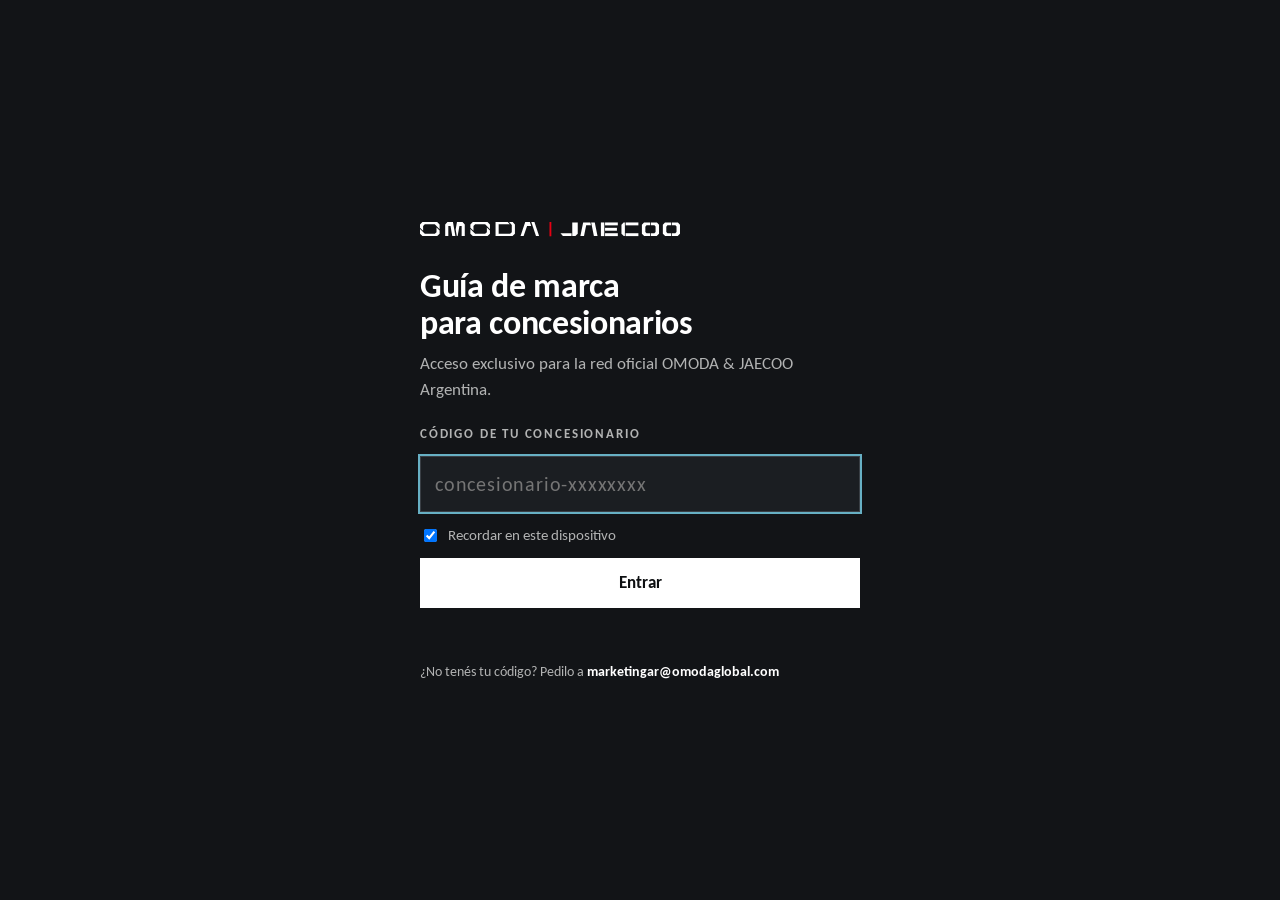
<file: index.html>
<!DOCTYPE html>
<html lang="es-AR">
<head>
<meta charset="utf-8">
<meta name="viewport" content="width=device-width, initial-scale=1">
<meta name="robots" content="noindex, nofollow">
<title>Guía de marca para concesionarios · OMODA &amp; JAECOO</title>
<link rel="preconnect" href="https://fonts.googleapis.com">
<link rel="preconnect" href="https://fonts.gstatic.com" crossorigin>
<link href="https://fonts.googleapis.com/css2?family=Carlito:wght@400;700&amp;display=swap" rel="stylesheet">
<style>

:root{
  /* Mundo visual OMODA: frío, desaturado, técnico. Una sola familia (Calibri / Carlito), cortes a 45° como el logotipo. */
  --bg:#F2F3F4;
  --surface:#FFFFFF;
  --ink:#0D0F11;
  --muted:#5A6067;
  --line:#D7DADD;
  --silver:#B2B3B3;
  --accent:#67B0C4;
  --accent-ink:#2B6C7F;
  --dark:#121417;
  --tbd:#8A5A00;
  --tbd-bg:#FFF4DC;
  --font:Calibri, Carlito, "Segoe UI", "Helvetica Neue", Arial, sans-serif;
  --cut:10px;
  color-scheme:light;
}
*{box-sizing:border-box}
html{scroll-behavior:smooth;-webkit-text-size-adjust:100%}
@media (prefers-reduced-motion:reduce){html{scroll-behavior:auto}}
body{margin:0;background:var(--bg);color:var(--ink);font-family:var(--font);font-size:18px;line-height:1.5}
a{color:var(--accent-ink)}
:focus-visible{outline:2px solid var(--accent-ink);outline-offset:2px}
h1,h2,h3{text-wrap:balance;line-height:1.1;margin:0}
h1{font-size:clamp(40px,6vw,64px);font-weight:700;letter-spacing:-.01em}
h2{font-size:34px;font-weight:700}
h3{font-size:21px;font-weight:700}
p{margin:0}
.eyebrow{font-size:13px;letter-spacing:.16em;text-transform:uppercase;color:var(--muted);font-weight:700}
.muted{color:var(--muted)}
.small{font-size:15px}

/* Barra superior */
.draft{background:var(--ink);color:#fff;font-size:14px;padding:8px 20px;display:flex;gap:12px;align-items:center;flex-wrap:wrap}
.draft b{letter-spacing:.12em;text-transform:uppercase;font-size:12px;color:var(--accent)}
.top{background:var(--surface);border-bottom:1px solid var(--line);padding:16px 20px;display:flex;align-items:center;gap:18px;flex-wrap:wrap}
.top .logo{width:250px;max-width:60vw;display:block}
.top .tag{margin-left:auto;font-size:14px;color:var(--muted)}

/* Estructura */
.wrap{display:grid;grid-template-columns:230px minmax(0,1fr);gap:0;max-width:1240px;margin:0 auto}
nav.side{position:sticky;top:0;align-self:start;height:100vh;overflow:auto;padding:28px 18px 28px 20px;border-right:1px solid var(--line)}
nav.side ol{list-style:none;margin:0;padding:0;display:flex;flex-direction:column;gap:2px;counter-reset:n}
nav.side a{display:flex;gap:10px;align-items:baseline;padding:6px 8px;color:var(--ink);text-decoration:none;font-size:16px;border-left:2px solid transparent}
nav.side a span{font-size:12px;color:var(--muted);font-variant-numeric:tabular-nums;min-width:18px}
nav.side a:hover{background:var(--surface)}
nav.side a.on{border-left-color:var(--accent);background:var(--surface);font-weight:700}
main{padding:0 40px 80px;min-width:0}
section{padding:56px 0 8px;border-bottom:1px solid var(--line);scroll-margin-top:12px}
section:last-of-type{border-bottom:0}
.sec-head{display:flex;flex-direction:column;gap:10px;margin-bottom:26px;max-width:68ch}
.sec-head p{color:var(--muted)}
.prose{max-width:68ch;display:flex;flex-direction:column;gap:14px}
.prose ul{margin:0;padding-left:20px;display:flex;flex-direction:column;gap:6px}

/* Componentes */
.cut{clip-path:polygon(var(--cut) 0,100% 0,100% calc(100% - var(--cut)),calc(100% - var(--cut)) 100%,0 100%,0 var(--cut))}
.grid{display:grid;gap:16px}
.g2{grid-template-columns:repeat(2,minmax(0,1fr))}
.g3{grid-template-columns:repeat(3,minmax(0,1fr))}
.g4{grid-template-columns:repeat(4,minmax(0,1fr))}
.card{background:var(--surface);border:1px solid var(--line);padding:20px;display:flex;flex-direction:column;gap:8px}
.card .num{font-size:13px;font-weight:700;color:var(--accent-ink);letter-spacing:.12em}
.chip{display:inline-block;font-size:12px;font-weight:700;letter-spacing:.08em;text-transform:uppercase;padding:2px 8px;border:1px solid var(--line);color:var(--muted);background:var(--surface);vertical-align:middle;white-space:nowrap}
.chip.tbd{color:var(--tbd);background:var(--tbd-bg);border-color:#F0D9A6}
.chip.ok{color:#1F6B3A;background:#E7F4EC;border-color:#BFE0CB}
.chip.req{color:var(--accent-ink);background:#E8F3F6;border-color:#C3E0E8}
.chip.soon{color:var(--muted)}
.btn{font:inherit;font-size:15px;font-weight:700;background:var(--ink);color:#fff;border:0;padding:9px 14px;cursor:pointer;text-decoration:none;display:inline-flex;align-items:center;gap:6px}
.btn.ghost{background:var(--surface);color:var(--ink);border:1px solid var(--ink)}
.btn:hover{background:#2A2E33}
.btn.ghost:hover{background:var(--bg)}
.btn-row{display:flex;gap:8px;flex-wrap:wrap}
.note{font-size:14px;color:var(--muted)}
.mail{font-weight:700;color:var(--ink);user-select:all;word-break:break-all}

/* Hero */
.hero{padding-top:48px}
.hero .lead{font-size:22px;max-width:52ch;color:var(--muted);margin-top:14px}
.rules{margin-top:34px}
.rules .card{padding:22px 22px 24px}
.meta{display:flex;gap:24px;flex-wrap:wrap;margin-top:26px;font-size:15px;color:var(--muted)}

/* Modelos */
.model{background:var(--dark);color:#fff;padding:22px;display:flex;flex-direction:column;gap:6px;min-height:150px;justify-content:flex-end}
.model .k{font-size:12px;letter-spacing:.16em;text-transform:uppercase;color:var(--silver);font-weight:700}
.model h3{font-size:30px}
.model.soon{background:var(--surface);color:var(--ink);border:1px dashed var(--silver)}
.model.soon .k{color:var(--muted)}
.attrs{display:flex;gap:10px;flex-wrap:wrap}
.attrs span{border:1px solid var(--ink);padding:6px 12px;font-weight:700;font-size:15px;letter-spacing:.06em;text-transform:uppercase}

/* Tablas */
.table-wrap{overflow-x:auto;background:var(--surface);border:1px solid var(--line)}
table{border-collapse:collapse;width:100%;font-size:16px}
th,td{text-align:left;padding:12px 14px;border-bottom:1px solid var(--line);vertical-align:top}
th{font-size:12px;letter-spacing:.12em;text-transform:uppercase;color:var(--muted)}
tr:last-child td{border-bottom:0}
td.yes{font-weight:700}
td.no{color:#9B2C2C;text-decoration:line-through;text-decoration-thickness:1px}

/* Logos */
.logo-card{background:var(--surface);border:1px solid var(--line);display:flex;flex-direction:column}
.logo-tiles{display:grid;grid-template-columns:1fr 1fr}
.tile{display:flex;align-items:center;justify-content:center;padding:28px 22px;min-height:150px}
.tile.light{background:#FFFFFF;border-bottom:1px solid var(--line)}
.tile.darkt{background:var(--dark)}
.tile svg{width:100%;max-width:240px;height:auto;display:block}
.tile.tall svg{max-width:150px}
.logo-info{padding:16px 18px;display:flex;flex-direction:column;gap:10px;border-top:1px solid var(--line)}
.logo-info .btn{font-size:13px;padding:7px 10px}
.dl-msg{font-size:14px;color:var(--tbd);display:none}
.dl-msg.show{display:block}

.scale{display:grid;grid-template-columns:repeat(11,minmax(0,1fr));border:1px solid var(--line)}
.scale div{aspect-ratio:1/1.1;display:flex;flex-direction:column;align-items:center;justify-content:center;gap:6px;font-size:12px;font-variant-numeric:tabular-nums}
.scale svg{width:70%;height:auto}
.scale-legend{display:flex;justify-content:space-between;font-size:14px;color:var(--muted);margin-top:8px;gap:12px}

.clear-demo{background:var(--surface);border:1px solid var(--line);display:flex;align-items:center;justify-content:center;padding:34px 18px}
.clear-box{position:relative;outline:1px dashed var(--accent-ink);padding:38px}
.clear-box .inner{outline:1px solid var(--silver)}
.clear-box svg{width:300px;max-width:58vw;height:auto;display:block}
.clear-box .a{position:absolute;font-size:13px;font-weight:700;color:var(--accent-ink)}
.a.t{top:10px;left:50%}.a.b{bottom:10px;left:50%}.a.l{left:12px;top:50%;transform:translateY(-50%)}.a.r{right:12px;top:50%;transform:translateY(-50%)}

.donts{grid-template-columns:repeat(3,minmax(0,1fr))}
.dont{background:var(--surface);border:1px solid var(--line);display:flex;flex-direction:column}
.dont .stage{height:120px;display:flex;align-items:center;justify-content:center;overflow:hidden;position:relative;background:#fff}
.dont .stage svg{width:62%;height:auto}
.dont .cap{padding:10px 12px;font-size:15px;display:flex;gap:8px;align-items:baseline;border-top:1px solid var(--line)}
.dont .x{color:#B42323;font-weight:700}
.d-stretch svg{transform:scaleX(1.45) scaleY(.8)}
.d-rotate svg{transform:rotate(-14deg)}
.d-shadow svg{filter:drop-shadow(5px 6px 3px rgba(0,0,0,.55))}
.d-color svg path{fill:#E07B2E}
.d-contrast{background:#8E9296 !important}
.d-contrast svg path{fill:#6F7378}
.d-busy{background:repeating-linear-gradient(45deg,#5d6a75 0 10px,#c9b28f 10px 20px,#86a3b5 20px 30px) !important}

/* Co-branding */
.cobrand{background:var(--surface);border:1px solid var(--line);padding:40px 24px;display:flex;align-items:center;justify-content:center;gap:28px;flex-wrap:wrap}
.cobrand svg{width:300px;max-width:70vw;height:auto}
.cobrand .div{width:1px;height:46px;background:var(--silver)}
.cobrand .dealer{font-weight:700;letter-spacing:.14em;font-size:22px;text-transform:uppercase;line-height:1}
.cobrand .dealer small{display:block;font-size:12px;letter-spacing:.2em;color:var(--muted);margin-top:6px}

/* Colores */
.swatch{background:var(--surface);border:1px solid var(--line);display:flex;flex-direction:column}
.swatch .chipc{height:120px;border-bottom:1px solid var(--line)}
.swatch .info{padding:14px 16px;display:flex;flex-direction:column;gap:4px;font-size:15px;font-variant-numeric:tabular-nums}
.swatch .info b{font-size:18px}
.copy{font:inherit;font-size:13px;background:none;border:1px solid var(--line);padding:3px 8px;cursor:pointer;align-self:flex-start;margin-top:6px}
.copy:hover{border-color:var(--ink)}

/* Tipografía */
.type-spec{background:var(--surface);border:1px solid var(--line);padding:26px;display:flex;flex-direction:column;gap:16px}
.type-spec .big{font-size:58px;font-weight:700;line-height:1}
.type-spec .reg{font-size:24px}
.type-spec .chars{font-size:20px;letter-spacing:.04em;color:var(--muted);word-break:break-word}

/* Redes */
.formats{display:flex;gap:22px;align-items:flex-end;flex-wrap:wrap}
.fmt{display:flex;flex-direction:column;gap:8px}
.frame{background:var(--dark);position:relative;display:flex;flex-direction:column;justify-content:space-between;padding:10px}
.frame .zone{border:1px dashed rgba(255,255,255,.45);color:rgba(255,255,255,.8);font-size:11px;letter-spacing:.1em;text-transform:uppercase;padding:4px 6px;align-self:flex-start}
.frame .zone.msg{align-self:stretch;text-align:center;padding:10px 6px}
.frame .zone.shs{align-self:flex-end}
.f11{width:170px;height:170px}.f45{width:170px;height:212px}.f916{width:136px;height:242px}
.fmt b{font-size:16px}.fmt span{font-size:14px;color:var(--muted);font-variant-numeric:tabular-nums}
.pillars .card h3{font-size:19px}

/* Firma */
.sig{background:var(--surface);border:1px solid var(--line);padding:20px;font-size:16px;line-height:1.45;white-space:pre-line;font-family:var(--font)}

/* Aprobaciones */
.steps{counter-reset:s}
.steps .card{position:relative}
.builder{display:grid;grid-template-columns:minmax(0,1fr) minmax(0,1fr);gap:20px;align-items:start}
form.ap{background:var(--surface);border:1px solid var(--line);padding:20px;display:grid;gap:14px}
form.ap label{display:flex;flex-direction:column;gap:6px;font-size:14px;font-weight:700;color:var(--muted)}
form.ap input,form.ap select,form.ap textarea{font:inherit;font-size:16px;padding:9px 10px;border:1px solid var(--line);background:#fff;color:var(--ink);border-radius:0}
form.ap textarea{min-height:70px;resize:vertical}
.out{background:var(--dark);color:#E9ECEE;padding:20px;display:flex;flex-direction:column;gap:12px}
.out .lbl{font-size:12px;letter-spacing:.14em;text-transform:uppercase;color:var(--silver);font-weight:700}
.out pre{margin:0;white-space:pre-wrap;font-family:var(--font);font-size:15px;line-height:1.45}
.out .btn{background:#fff;color:var(--ink)}
.out .btn.ghost{background:transparent;color:#fff;border-color:#fff}
.out .status{font-size:14px;color:var(--accent);min-height:1.2em}

.status-line{font-size:14px;color:var(--accent-ink);min-height:1.2em}

footer{padding:36px 0 0;color:var(--muted);font-size:15px;display:flex;flex-direction:column;gap:6px}

@media (max-width:980px){
  .wrap{grid-template-columns:1fr}
  nav.side{position:sticky;top:0;height:auto;z-index:5;background:var(--bg);border-right:0;border-bottom:1px solid var(--line);padding:8px 12px;overflow-x:auto}
  nav.side ol{flex-direction:row;gap:4px;width:max-content}
  nav.side a{border-left:0;border-bottom:2px solid transparent;white-space:nowrap;padding:6px 8px}
  nav.side a.on{border-bottom-color:var(--accent)}
  main{padding:0 20px 60px}
  .g3,.g4{grid-template-columns:repeat(2,minmax(0,1fr))}
  .builder{grid-template-columns:1fr}
  .donts{grid-template-columns:repeat(2,minmax(0,1fr))}
}
@media (max-width:560px){
  body{font-size:17px}
  .g2,.g3,.g4,.donts{grid-template-columns:1fr}
  .logo-tiles{grid-template-columns:1fr}
  .tile.light{border-bottom:0}
  .scale{grid-template-columns:repeat(6,minmax(0,1fr))}
  h2{font-size:28px}
  .top .tag{margin-left:0}
}

/* Acceso */
html,body{min-height:100%}
.gate{min-height:100vh;background:var(--dark);color:#fff;display:flex;align-items:center;justify-content:center;padding:32px 20px}
.gate-box{width:100%;max-width:440px;display:flex;flex-direction:column;gap:22px}
.gate-box .glogo{width:260px;max-width:80%}
.gate-box h1{font-size:34px;color:#fff}
.gate-box p{color:var(--silver);font-size:17px}
.gate form{display:flex;flex-direction:column;gap:12px}
.gate label{font-size:13px;letter-spacing:.14em;text-transform:uppercase;color:var(--silver);font-weight:700}
.gate input[type=text]{font:inherit;font-size:20px;padding:12px 14px;border:1px solid #3A3F45;background:#1B1E22;color:#fff;border-radius:0;letter-spacing:.04em}
.gate input[type=text]:focus{outline:2px solid var(--accent);outline-offset:0}
.gate .remember{display:flex;gap:8px;align-items:center;font-size:15px;color:var(--silver);text-transform:none;letter-spacing:0;font-weight:400}
.gate .go{font:inherit;font-size:17px;font-weight:700;background:#fff;color:var(--ink);border:0;padding:12px 16px;cursor:pointer}
.gate .go:disabled{opacity:.6;cursor:wait}
.gate .err{color:#FF9C8F;font-size:15px;min-height:1.3em}
.gate .help{font-size:14px;color:var(--silver)}
.gate .help b{color:#fff;user-select:all}
.top .right{margin-left:auto;display:flex;align-items:center;gap:14px;flex-wrap:wrap;font-size:14px;color:var(--muted)}
.top .who b{color:var(--ink)}
.top .out{font:inherit;font-size:13px;background:none;border:1px solid var(--line);padding:4px 10px;cursor:pointer;color:var(--ink)}
.top .out:hover{border-color:var(--ink)}
[hidden]{display:none !important}
</style>
</head>
<body>

<div class="gate" id="gate">
  <div class="gate-box">
    <span class="glogo" id="g-logo" aria-label="OMODA | JAECOO"></span>
    <div style="display:flex;flex-direction:column;gap:10px">
      <h1>Guía de marca para concesionarios</h1>
      <p>Acceso exclusivo para la red oficial OMODA &amp; JAECOO Argentina.</p>
    </div>
    <form id="gate-form" autocomplete="off">
      <label for="code">Código de tu concesionario</label>
      <input id="code" type="text" inputmode="text" autocapitalize="none" spellcheck="false" placeholder="concesionario-xxxxxxxx">
      <label class="remember" for="remember"><input id="remember" type="checkbox" checked> Recordar en este dispositivo</label>
      <button class="go" id="go" type="submit">Entrar</button>
      <span class="err" id="err" aria-live="polite"></span>
    </form>
    <p class="help">¿No tenés tu código? Pedilo a <b>marketingar@omodaglobal.com</b></p>
  </div>
</div>

<div id="app" hidden>
  <div class="draft"><b>Versión 1</b><span>Lo marcado como “A confirmar” puede cambiar en las próximas versiones.</span></div>
  <header class="top">
    <span class="logo" id="top-logo" aria-label="OMODA | JAECOO"></span>
    <div class="right">
      <span>Guía de marca para concesionarios · Argentina</span>
      <span class="who" id="who"></span>
      <button class="out" type="button" id="logout">Salir</button>
    </div>
  </header>
  <div id="content"></div>
</div>

<script>
const MAIL = "marketingar@omodaglobal.com";
const OJ_LOGO = "<svg role=\"img\" aria-label=\"OMODA | JAECOO\" xmlns=\"http://www.w3.org/2000/svg\" viewBox=\"1245.60 511.55 4249.41 233.70\"><path fill=\"#000000\" d=\"M 4270.210938 742.085938 L 4478.925781 742.085938 L 4478.925781 694.746094 L 4270.210938 694.746094 Z M 4270.210938 742.085938 \"/><path fill=\"#000000\" d=\"M 3581.269531 742.085938 L 3722.261719 742.085938 L 3722.261719 694.746094 L 3540.976562 694.746094 Z M 3581.269531 742.085938 \"/><path fill=\"#000000\" d=\"M 4464.1875 606.871094 L 4270.210938 606.871094 L 4270.210938 654.210938 L 4464.1875 654.210938 Z M 4464.1875 606.871094 \"/><path fill=\"#000000\" d=\"M 3734.160156 519 L 3734.160156 742.085938 L 3786.292969 742.085938 L 3823.785156 703.238281 L 3823.785156 519 Z M 3734.160156 519 \"/><path fill=\"#000000\" d=\"M 5214.964844 558.175781 L 5214.964844 703.121094 L 5251.945312 741.429688 L 5252.570312 742.085938 L 5349.046875 742.085938 L 5349.046875 694.746094 L 5291.320312 694.746094 L 5271.203125 673.878906 L 5271.203125 587.28125 L 5289.835938 566.347656 L 5349.046875 566.347656 L 5349.046875 519 L 5249.808594 519 Z M 5214.964844 558.175781 \"/><path fill=\"#000000\" d=\"M 4872.511719 558.175781 L 4872.511719 703.121094 L 4909.480469 741.429688 L 4910.105469 742.085938 L 5006.578125 742.085938 L 5006.578125 694.746094 L 4948.855469 694.746094 L 4928.734375 673.878906 L 4928.734375 587.28125 L 4947.367188 566.347656 L 5006.578125 566.347656 L 5006.578125 519 L 4907.355469 519 Z M 4872.511719 558.175781 \"/><path fill=\"#000000\" d=\"M 5117.78125 519 L 5018.472656 519 L 5018.472656 566.347656 L 5077.683594 566.347656 L 5096.089844 587.066406 L 5096.089844 673.910156 L 5076 694.746094 L 5018.472656 694.746094 L 5018.472656 742.085938 L 5115.046875 742.085938 L 5151.859375 703.921875 L 5152.539062 703.238281 L 5152.539062 558.015625 L 5118.429688 519.71875 Z M 5117.78125 519 \"/><path fill=\"#000000\" d=\"M 5460.246094 519 L 5360.925781 519 L 5360.925781 566.347656 L 5420.136719 566.347656 L 5438.542969 587.066406 L 5438.542969 673.910156 L 5418.464844 694.746094 L 5360.925781 694.746094 L 5360.925781 742.085938 L 5457.515625 742.085938 L 5494.328125 703.921875 L 5495.007812 703.238281 L 5495.007812 558.015625 L 5460.898438 519.71875 Z M 5460.246094 519 \"/><path fill=\"#000000\" d=\"M 4539.007812 557.488281 L 4538.40625 558.175781 L 4538.40625 703.121094 L 4576.003906 742.085938 L 4594.582031 742.085938 L 4594.582031 519 L 4573.257812 519 Z M 4539.007812 557.488281 \"/><path fill=\"#000000\" d=\"M 4606.472656 566.347656 L 4815.210938 566.347656 L 4815.210938 519 L 4606.472656 519 Z M 4606.472656 566.347656 \"/><path fill=\"#000000\" d=\"M 4270.210938 566.347656 L 4478.925781 566.347656 L 4478.925781 519 L 4270.210938 519 Z M 4270.210938 566.347656 \"/><path fill=\"#000000\" d=\"M 4606.472656 742.085938 L 4815.210938 742.085938 L 4815.210938 694.746094 L 4606.472656 694.746094 Z M 4606.472656 742.085938 \"/><path fill=\"#000000\" d=\"M 4248.816406 519 L 4202.136719 519 L 4202.136719 742.085938 L 4258.308594 742.085938 L 4258.308594 519 Z M 4248.816406 519 \"/><path fill=\"#000000\" d=\"M 4102.0625 519 L 4042.832031 519 L 4052.371094 566.347656 L 4052.417969 566.347656 L 4087.832031 742.085938 L 4147.019531 742.085938 Z M 3968.222656 519 L 3911.953125 519 L 3867 742.085938 L 3926.316406 742.085938 L 3961.730469 566.347656 L 4039.59375 566.347656 L 4030.054688 519 Z M 3968.222656 519 \"/><path fill=\"#000000\" d=\"M 1285.140625 741.707031 L 1526.140625 741.707031 L 1565.683594 702.160156 L 1565.683594 650.390625 L 1514.957031 599.664062 L 1514.957031 677.707031 L 1487.292969 705.125 L 1324.339844 705.125 L 1245.597656 626.386719 L 1245.597656 702.160156 Z M 1526.140625 513.066406 L 1285.140625 513.066406 L 1245.597656 552.613281 L 1245.597656 604.382812 L 1296.324219 655.113281 L 1296.324219 577.066406 L 1323.988281 549.648438 L 1486.945312 549.648438 L 1565.683594 628.386719 L 1565.683594 552.613281 Z M 1526.140625 513.066406 \"/><path fill=\"#000000\" d=\"M 2108.21875 741.707031 L 2349.214844 741.707031 L 2388.761719 702.160156 L 2388.761719 650.390625 L 2338.03125 599.664062 L 2338.03125 677.707031 L 2310.367188 705.125 L 2147.414062 705.125 L 2068.671875 626.386719 L 2068.671875 702.160156 Z M 2349.214844 513.066406 L 2108.21875 513.066406 L 2068.671875 552.613281 L 2068.671875 604.382812 L 2119.402344 655.113281 L 2119.402344 577.066406 L 2147.0625 549.648438 L 2310.019531 549.648438 L 2388.761719 628.386719 L 2388.761719 552.613281 Z M 2349.214844 513.066406 \"/><path fill=\"#000000\" d=\"M 2760.515625 513.070312 L 2701.867188 513.070312 L 2745.773438 558.859375 L 2745.773438 678.007812 L 2717.574219 705.121094 L 2531.273438 705.121094 L 2531.273438 549.652344 L 2714.082031 549.652344 L 2679 513.070312 L 2480.210938 513.070312 L 2480.210938 741.703125 L 2757.335938 741.703125 L 2757.335938 741.582031 L 2757.464844 741.703125 L 2797.097656 703.59375 L 2797.097656 551.171875 Z M 2760.515625 513.070312 \"/><path fill=\"#000000\" d=\"M 3192.628906 741.703125 L 3141.566406 741.703125 L 3064.507812 513.070312 L 3115.570312 513.070312 Z M 3192.628906 741.703125 \"/><path fill=\"#000000\" d=\"M 3041.648438 513.070312 L 2965.605469 513.070312 L 2888.546875 741.703125 L 2939.609375 741.703125 L 2995.605469 575.5625 L 3062.707031 575.5625 Z M 3041.648438 513.070312 \"/><path fill=\"#000000\" d=\"M 1823.90625 741.703125 L 1783.90625 513.070312 L 1693.839844 513.070312 L 1657.136719 551.34375 L 1657.136719 741.703125 L 1708.199219 741.703125 L 1708.199219 575.5625 L 1744.335938 575.5625 L 1772.84375 741.703125 Z M 1823.90625 741.703125 \"/><path fill=\"#000000\" d=\"M 1940.519531 513.070312 L 1849.6875 513.070312 L 1828.226562 635.730469 L 1846.765625 741.703125 L 1860.753906 741.703125 L 1889.816406 575.5625 L 1926.160156 575.5625 L 1926.160156 741.703125 L 1977.21875 741.703125 L 1977.21875 551.34375 Z M 1940.519531 513.070312 \"/><rect x=\"3362.20\" y=\"511.55\" width=\"30.00\" height=\"233.70\" fill=\"#E60013\"/></svg>";
const ENTRIES = {"store": {"s": "R2COyaUAt1ThXIWDY64IKA==", "i": "ms0YzVMsIfLkUCft", "c": "2rrPyptZvk6QqZZbRzwifjjfbIF92nu/u8HSvTm9VZMxDwoKdEJWpWcIe898YCVq10jPAPDSQjVLjKbOjf+QISH1CWnOc4nd97BgRu42SeaaF64="}, "ferrocars": {"s": "xz+Ovav1OngnDAG42yWAhg==", "i": "4cwUgvbcN/Pyo1+D", "c": "IIUhdW9k07lAN4URkPag8KX3JTiG1LyVGFDaHeNoDkKYvsJwIz3JkpN3mN3FMDRJnFzN8BaPGrcUHKNmquwiNryC/j8usuWKMDdpj0oizydjL5GxSyXXkg=="}, "capital": {"s": "/K7OdzDFnvbPNuTRxxL0Wg==", "i": "znUGaSLPlTz1rhGG", "c": "qhIIX4LUKrfCSvEykz/fXE+WsLir6ZANqGoLi3jMEq7Qk4Nn64PKVn8rrRqZ5LHg1j1Iq0NZpcfCdDsZNtkGDD3i+idYfzxwbzHoTG+qN9z6A+X6Iw=="}, "autodrive": {"s": "vTvou8k0Mot+fHcETokydg==", "i": "5hC4OpTRQld/toQi", "c": "hLe3tk16QcquAYzLrJFFADZlo8FCflIotiO/htINEtkAILtvaLUTGXQsO3MHb756e7LZAv2KDmVDmJLz9dlK6Q0vipqLMclo6nGhc2i2P3CzqJ/YeouA"}, "dantonio": {"s": "eXGwAkZsqE7B2IrPcIrjBg==", "i": "KlXBAmqqilc31K3H", "c": "+g2bIvK/pLlb02fKndEIhO7LGqiIDndYhAeKuaxlhEnre+VidRIdgiH5GBMtYjiuaAW0xagv/sfmcxUZGwf986GVbnvHmeyDf3EFbTv68IJd8p0N64so"}, "carone": {"s": "sJ99ymMFSZ6R+OolN/a9oA==", "i": "Jyt6gcFyvTkS7+0E", "c": "gdhcOkinMOrMaoQSKIy0NPgIgbU0sEZYxrYULQCjHxBKgtdVxdTncbgAEHvEr4sbc9Q951ERm86SgPdlEgEDvVUkH+6MW+dLDYhaqCn3U5LWV2ZY6Q=="}, "zanet": {"s": "a+Ax6XArY26NXLe7ix1ikQ==", "i": "1k6N0nwEKZvTmn2T", "c": "dmavgW3FkVv/3WOQYyQ4Wwv2RfvDvXA7hMY+ssBHCHSf+ibCCuRIZ0rcmQIzX5bPPblOp3lJoWO7SGkhEHo3Svk+RP/vwzQKmTzHsSjZWgHVCDs="}, "tolosa": {"s": "HnFPXUrAWc7DTI3V2edStw==", "i": "pySBCH9rU+ysPh5s", "c": "kaZBm5i4WQDVUqBAcHuOzVf7ifhEKoSPpIBLKZyD420sgm4MaIHRgwS37m5SfDNDxN82VzXMEn1Ed87DxQd7lqoDEVS4++3orWUHN+uIx8NKt+Si"}, "gaia": {"s": "IM4b7fBXky39gkLvcymSPQ==", "i": "+nO31HYfJ1qBeKRD", "c": "EQ4staEGf1DnImrJAg/ruFilG6T0E7Ear0ICYpWBVxEGzqRaJ8PwItIqltyZxgesMQsypbeKBvsZtqxU3xkU5aeJLl32kXVO+98/XPHNSq90ew=="}, "autocity": {"s": "T7FPPiZqs/TQ8wXk6H+grQ==", "i": "aotjMs3Tee1NdnFf", "c": "YN8FLpjlCi1jYSrQCAa0pfDB9eiRK5ty57NuA3HiFR1L5Oz2NDp9R580GsomCpa5zNkn3fd2W1UBa9yeQFNzebCvY/5ZLhEEi0q+FOeeis6Jm4n1xXQ="}, "goldstein": {"s": "ejXATDY/tPmYtMu8zAM7Pg==", "i": "mAd13G0rP6Ghxq0I", "c": "MfDzrieDssmz6sO0Z6XKNBovrG9g4CxYoh3mC1lx/xeQED3LRhIodINS+d9eQBiCtK4phv2Tug/d2ooll+R9R6IHDLJ5+M84p2NnWsWOG9daTzLaIHLq"}, "marketing": {"s": "YQ3ekVHmEJvd4CWTbsJszg==", "i": "JLAdOWB7F3EG9ubn", "c": "dRtplO77LDzsrwsENDE4DTtWEgHjCIOKKuBSP7PTGHWdFt8GOT+Wl6Y1FeTKHEAizftDolAG53HQT1UcZ0HVWDi3T5OzcRLN/3I6noz6Ymj3ElhznBUAQIdVKnzcbN4CzExAN35e"}, "grupodiaz": {"s": "Ap88yGckoljQoNdiiMfgXQ==", "i": "N+oih9vwnva8zmEW", "c": "fdanGhYosqVgcwOKeU475TdvBrT3s+OKJ6xtPMINPrIrGBrQ6TS+XDKv43P8q4s2LzP5TGrP6/pQmeTiDbE3uE6dUtIunmhRrOWA9KdGCWp1/bE="}, "collins": {"s": "HLgAfdzbP/TqrtEiCaqc0Q==", "i": "D2t44zk8ZKRecKfS", "c": "jvp4KiW1/ms27fBh3ulFfxvvl9ohLDYzbTprjxi3QK5MF7XKGNsiRhTsjUpoSWbqFZ6MsMwiqkM3CmTdRm5kGqnAkkVmQEAgqCRFCzcIhaCwFe1alEHD"}, "galantedantonio": {"s": "MZP2RPB4kOaKmIAt/xIQ+g==", "i": "hVFA0nTG1alrRKHf", "c": "kpRBjMSvdfej21yNVBBjgqvk9tsdJgw2KUrGcbwwMI4/pK3SR0Cyy+I7nke7nIr8J4XpU0d3+OcrgLbtcegseUOjWev0QgRwwn0rQliwOMH/f1zd+iVh"}, "autozanet": {"s": "oMoE5aJ4lnnCp6eWc00T1A==", "i": "mGs+oOuMImJI3uS7", "c": "iMk7RQaWEKflF8N+SwSaVkhzZFLeTtlvPQB6kiJvMnzVYC1SrX7mZTJ0ar4zz3tAgzlZtiqr/JP2tsMs8sGWY5+tY8URfPIzsKPZ0Dquir2HpNE="}, "giorgi": {"s": "VDrB7SADtwnCV/KHkOnYbA==", "i": "pCD73ry4oog/V/YN", "c": "hq6L6eOb0aBRUrjVmI6+f+bAGUYUQrmJ50Ojk/JJwdkuPMT874ulVft8S5mq6+Yx+G79FZw4godnOjt+UIEUGSkzjoXi5U/Vk478IXSlZHfqaA=="}};
const PAYLOAD = {"i": "0Y52vaZ4e3B7Nrt7", "c": "hjiEhyH5nrpxesj38Ohu8keFBBtjY4RVOeUDOJ/K4PTs8lyna+U2M5GxGZZSlIg/zz/W1sAv6Ef4l8pRmLoOYECJl1y7kCiBJlmrgEgS8x3/kQ06pOpgMySXByeZ2tHa2DQsE38flZvPjVjtfdHdcfB1oiclWVA6Rz/reFr/ZuTXZADjko5QvOPr57NJDvbS0Yl2Mfd4tksxjpCjMDMGLuiP/fAacU/q2qjX6Ddny1g/Lt6qhHji9k+Vif+f522+7i+WJ/4E1B1eH4eygIkp4HKeVHlzWoZfza4c8fGyuvtNkcFRfm4BoPNzslt/m+gLM8bwh1GY+CC/AqXU6QGPO/hP01vktHAqO0Q7mhfffo9fai4oYAFtUTpozCe2zM27PclCsFEujFvs+dEPQEwxnJ/9BynVAFWBFRM5HU0spEC/gwhqpHvnIETsXvcKHzVNm9MEgLsBk+Lx+Wa74Jfy+cdWp7+MhH/y8iuJu1jj64jI8wzJ1Jr/gGkIYyz5PcJgpYVxfn5BdiUsVlGCPfpR+/FNn49VCFT23ItLG2Qyt6UIUmHqImrC0m/[base64]/0244Q3611J10ukTNIR+fZtrBT6YrueF1eGuZwaPZ7riVUAdeWgZsFnmEgLID5iY9/i9+LIdx3Z4OWOVKn5ZnJCr12DdK7xTD+aLLWW1xfOqjEMIPJNUPCXstpCk/F0atFTBKbduRa5//O71lalom31EGSKczQVrdSK+p0Q0LO2zTJycamVryI7Skrp2hv8gKdAz2f8N66MtyDl3+qazEw/p2ySrv8+vuqObE1q5ZdgT+R0Ej3jxmgTQ+2o1DXw/YD0X0NnAqgX4wArrMu2ioNDYP6gYaMVBJDf/ShPeLJMJKSy0p5OJGlGwHLDH3kGYFoj0yHdDwY70XHcG4yUojYvPlrJuLjR6FP/Ynf6+o+RFGhHL+l4RyVB4zrdfNGWPw/jDbcqaGO5qXG7L4a2/6APANUnrc7oJnsh0z0sCWcd47g4rNVofjBBsLfJ0t59en5HNvuCOzwcfSgLYA0TI5yjiwALGycgZcTJwsOuaTF0rP+vmZS52PZdAEr/yEPUWZrAXHOPBVsvvWiynL6gel5AK97tn2fPTlEoKewjdGbv1gv/tcFBdqi381YIf+C4VMRi58keYsttXhbc4PYaVZ9v10S3uXdNhs4V2mHTWuXRdLFicKIPgbjrpcnHKAOs8xE8QTJlwnPbmnguPtZlu+1IBt6wkPBjJfjz4WE8K1RnOPwHt7IcDMZWCsd+v5RSQcR30n1voLI9kMT8/SkCscDgDiTJE79quHu7q6AaMLU3YBSGTkEbPKbEw+/mh5MnG2YG3FnfBZ7J/AiPiMf0+Wr/0fZZmUIzRSmH56uOs8txncDRhCJyNoOMiSrIMxtkDBuE+dLQOpeipz2ZTjLLpLzbQ0+BZBiA+ocJkGPWiCnnK4n1Ci19rKIOZSXkknSESvJ3JwoFjon7jX1u/[base64]/5hAp6QzOWG1hNUUxIwWN/JUTgO9+G7n7fUOUWUPkUZ2hBjm7pi3vkgDhVT3gyHzrcwrEqqk5mwq/6PD+CIiTWuW4onFzIIGUpCh8UbN3LSt43To5ONwO0cPAvzakI2CILg0Lyl7l+nfwY+TXnKojqGAsixWHeAraI9ofmidNZ8dUqj0flz+pLpBMed/Jn0MwOO2zgbAJRUvur6RnRA/oEhv77Mhb0pS6caNPek/iKmW7Ph/+oz0oiBBmShbh9wsqa7Tk7vdFibARrOUDy2pjFTRb9pFmpaCMWUJpq9dEDTJm7cPoIqeSSxy/[base64]/Dd9OxV+4oyjidNLTcb0+tk7cRR2wTeksZ6juN6VTY5CAE5gYfuSe5MS7jrT0AR6eyhE3TIt45L97YSj8rHQLhJNdnrQsudCw4+NtkutMOiDsMfGXFfsBgKb9WQrvRwNfziWSMrkQmxtgDMWUApurO/HNd4rzb7Mtp9SzOqGFhe44/R903hIsBlEqWQwdm5fIgPhe1AoYhpyKXjQ+OSZBXEXLHgxrE9yLToCzvSA7Raivv/J7VA3FaRn9qH9e7Pw3tSyXDgkW5V3gYoE9JXiaRsQpw97iUQZndnDGdFROItGlxTjXJ8afU8ekdbWrdThv6aJvSfZRcvFAJNv2FEzuZABALBIiwoc4s1G1pqkYGRvPnBO5W6NQ/1tr7mLkXPFIGqNdNCr1VXiXOQgIfGTa9P7dijgIa2UTPF8OzP1g8Yvcm8oiAr2Wb69N3dKHWMoum99YgTnL4iSXq7XTCd7S2sCvQvx+2lSJRhbxfxjOLilvwp0o4ix6pWv3TlaCDzIybECm+vYE4N2ruuodLwbJ9Tw7mhR5mjQ4BoxYTVH5prdi5kIRc914fgDKBKN/w1qfhForOlns+LJEFH0PFz45Meszn6y5CFBZKZp+FrRUvui9IzG9GFJ8CaWquWgx1+IBFGO1YuLkbo00EAJlcyWEz/6BXt5KEjtSTk5YOW+WvbXbRMSgRooXth1Eu4h1603y+Sr5d3k5wp8LF7L9588a7jeTCBnSJWDhhWxBzM9IJgguQxCuVXsCV36dvPdVd4WgdpB5ycgHZETYRXUlOgq5FDZajvIFiyVz7q/Xgn8t9w5ScydWk3HURDZjRayQADC5KBi24uD0FuMROjBSRmjHLTHWx+6N7jL0RXFE3V2WhR3YwmzsbWZEx7IG+FwyvEU8jN5ABWl+L0KrwGDhuSo9oT1w2Sf41BxsRl1nUqduBLhsNha8117S2GSEptBRaxl8v3ywMYMoI+auuabzj/eVFCa1ygpzd00KSnKg0PddhGnqTwJ+EBF1DvpAfVMUKFhRi+RhUmibbqkLl6SNicE4FXPHChdPMpRIAuc9MZ15UW5eNQbNNASLFt5i74NAafhI67ajLRaRaZpp1SuwT3NJPeETD8GDdl1zOXihrarAx9SYL+iYxUskYK0MRQC3T7QJokqaFUk4SY2/D06swga0vQsQm5cKGrFIwcrfDb6bK/am3xx1hlGTWWVaf4bKDKTVEB/NRf4bP3NSqxzHIHJPhrrTSl8hYOOtFWPwnnBMHKIW6Pz+flf+PT8m4Iw7ubUnL+3sWW/7faRSLU9z/OLBPoZEWohVe5vlXsk6C8mQUCKMrziOkGoEN22G5/wEDwKAp8jBQFGJ/W8zLtL836/xy5hyPO76UG9rRNs+kWmQTw8wlSZTZQVn1gMjMmFpXKuMprt6uhhq5G5G8OwjDmoFMGCdxUXvh1rZj+c5fi/QUYjBHmtMekj5z61FxHcx11XmQ04xLhdE5/ZJWJG+C+Y0HDvhEYVBNPTXBv1hBwCUgmEbNEC4twDDRjYK1Vd7JgApspdysVB5zCzRDKs4vJsT+ZfgQmTq6JbGj47Va4SUpcp7JdTbNZRASUhX4hLXZQ+tlWFRldknQYBCfS9PZbXe/K5sHJxKTzHQuLXLd4PIyN2zGd68I6CSdoZaPbHco6FURBtUntEk8PaH/cbiSeSj9Dq/V7pWcIFCnlR3vEC5MsUSSYo51dhIk9Idq8pAfuOnpv+mmmStqM9htBtylcas7SW6PQr2XfjWk0zeMjwAQpCrlzVbc3nGu5hi8Dt+Iaqa49t5Lwwn5Ki2eP1s9rUEtutXhqW++yyGIz1KWmDK+WsXIgLqUs8L3qpVU5UlTwU7HXPWxWfFRXjerLhbMYOX2Tve+t/x65aQSOS5IbKeQeE/[base64]/eEwweLRvFGvTW1kqhmgukfqe1rrWoondtPVA/Cp+QghiEwI/JQr7VwQ1NWMMa7Bowpn1XdMO/d7cZT2G3x17sTja3N8rxIBY3bm9I3WGoWrY3y0v5aiE4OZTRM49NgvDtO8guIx+e0zh4b7RIrKfXHLA56OxoZBSzrXqi4JH9jk9C9Nauuj3EfOLxKb2xjCi5C/qy3xf0fJ/Lf4db6EWZw47gaMX8+8dhgmOgAgGwsEgX8H2vTL/tOIUGrzOqwzjKMztsV53lYrUn6wj8R/etUbwke/3qgRAK0PBqqnSOOZxt6i9wBwM+RSaCSp8ADIM77US0SnjUR1DNIuF7BrDQoQiQqA7USgd0ciAxrmQUB7FTat2kat6z0L7r3/hnuqJcFvImFUAGrTBeYMmSvRukpqQswg4NA81Vny86qUGAqA9aj1epBVOnD7gTpc2P8+mzad7Q6qfE7moOP/zZZUkeIAujlvVYBDQpNNtpLU2/rQm6ruQ0McbZuYJou6S7TJYgl0gnmqcQ4Ry82fFTECP9mGZnp1N8kzp1KIwM0uk5qa1PK9Lz6ThFInlDyvtNxhawb6YHUvEbs2YJo0gNlkrMJgSPz3i6Ii3g32ovDd7hDctmRLe3RNv2I1/yJPnypWntOCNYHQKQCn46h23cQ2Pdv80QKgA+LNRwrnAcaedEip0yVOLLVUB+WSNqCSEq5iHpfAsu7hUPPKtuN3oZT8lNP4p5Szm7RBmKRbwOkNLoFF7+rqNXlhIiwEo4hztZpPQ16QDDr/As6ygvkKy458KOlLOS3ZQoVBG4gSls79NWiAWnW5lvAfrc0OeXyQS9YHCi5UAfGEOhGyZYGvR6VevaJwgQt7cZNAQFxh4UmbtiEr2k7QIiBrJLqwKeEg+yXApwQ381MylnmSi4QNGUHRiTb0jU5J/tY4fVd5Cffyr0FZ8cjqg8hRusMV2jofX70/+Id2sdc1qDhjMTjMFLyGP7xN7QilP8hFfsNhw/cBdpy0u2wXVOhA3e+/ora8T3NRb8BoZ4CSXiomVRD1+tjJ5c4VnT47l2rB0Dvr+tgzesfkdMSIxQnO6K1lBuIoHVyYClxMq/Oy8WhEtEFE4v5+MxKCr+3IwUESlqMi5DURRXplWBOFRQCsIcWs3xb2gE7/i+8F98UlIfDt/4v93fcoyy/X1jWtd9qso8a11HqrCD7MYAccTRXCefCf3KYnOk3ZZNfVfN3oNhwQtTgSM89briWeU3Pgap96xocBktGHVJdeNBZQ6N1ASHDRwMJY4nUVO+/WpFQVqEFrHdw/QyKoB448SeX35eVLOE/EH1fAgHkHMELIhZbAnpjlEdAYnNzrVuV4KIBbbCbwaBPdCxyeqUQa07zuqlq3UcyxooNieXEo6VKdsY4Ef2aZD8Aaj35qBTJ1StUEEx4LO44af1Tewh/eQquj1B4gnhCPZoNJUb0KwdBjeKonWdzYx+7+cakifUmcarTL3SNxEBU2Zj8X0ashPZYhOxvqsZ2IDj1w1WT2r2qiV/+LMWdoqRYafwyz7Jh0BzSe5bMs7zB/QlWn+zoAew9W0jJ3Ay4Qg2HXnAZxa8arZ0dqcoxOBps+tWXbjhdl+cgc4zeS+iNBCQE8/WnTSHCpj5eYq5tEX3H+iRvCvu5eN2K6ozPfRV/F38x77SJXUI1HDrm0QImOfWJgTt37aOVCQE0fyRr9wF45MOXUC9Q3omVm9GfoqGyXdAp2w8j3z2J/iaFGMBVKgd7lUh8jN4clsQJ8H2p104UwWuN7tWZHF2PwSExVwOVOtNp/DmpFOOe++TqY84AI+BDU3LXD9aFpMVx0ktTLu7aEYp/UeTHcUlPVsWJ7z1OVok2vhHEmHv1nKoXJxKZ5hMVlOEBt4EE6GQ+HmUih91Qesxsfu6pK+TJJprGw0gPL69ShYAZPLQJAM1tDJrkwkiLDQy0cK2BniqEnPD2e9v8TzFMzGQiSxhKRE/6WZ2kAQ8nebEtArshE1uUOQJCpCaYgCRHGwm9ZCS/azslokc+ZQNMPgPXs4SlqS/eTk26rzEKFxif+jlpYUxy6KF9hkifgNwH5FIP3Ds0u3olSnBKtfqdtBLBhLyqTHvRj4FW+IE8FT/E9gMP4xcFQGOrMQOLSvkonUdQRb8L6XPBfrW1DiIf6LLEvbiqQuW6ATeqKt/IIsk/YBpab3Lr7zVs1ML437/hlG7jK3eRLeDUJkgAEVa7ME58+nHwtyEM9HK8IbCk5oYtQto3ohHbNdo5RHj6mkxKXJ/RGC3R2dGap/MPS27VZFFHMPdDFqH8LgY8WmhTTSOaPj/06VCqA5mfMHhgTDiw3qBxaI3IDv2X26Tax6RJ8lV39aLaEucWtPVkFKq/n4wks51jimnvz0T3dC5Te8Kf0gamfO5ZBBc6LNS2Cm0rIbZcHjV7Bvms3mI0Sh73SMfa+x8+6MC/alWqhMTwf+/V1ik60mN/NyVD14W8HBY7pHVjhcCSgrdYfB5nyUbSpVvfK0HX+9IR4b6FQ9nwwyYztUeeOVNB/PC7HNeUHP1rDdyKD1phZ0SO3Zmu6Lkq5ZNlxkkgTtJkM+kioaWHNDh7xPKYjQzALoMQvEuFx2yTV99XMoP6E7Oepbq9H2ZujYBbZqHZAPYvbkcNtv4rrSIeLsCBnTxjF1ng+q9dDSlY2LXEs9Xh8+lHxmO7UPLw6z3dGIGpDqXS6PUQRGr4TgwSFvLMt/rx/x7UQDCMNGWq16ezktkDt52b+cTAfthUHFlszvkDeLDiyFifQUYd6dR0moFPA3TJerTe95NLphagcTtx4sqB2f7EZD5RzjhzCTiHz2yv/JFPXq9Su5CfAeKR1hH9KMdIamI06UW44QHyBu6LRDbAZautbwmb0SYUPWhXcYwrbRCDYl1OnqfwPY3jN0gC6F+gPSDQhxhJLR1osE3pLCrGtJJ+/R4QK+y4i5YdMt83EQXypJ9U86I0U/UleaExbxQlQFcC/cbDm3Fmgma7S01dvef1Oy1ZAEQ5lXJPyvK7xG7goo7A/[base64]/ChQ4uI0g25RD++BEA7w/xHpQNzAgUv5d7ryHBK04U3JU2+HiZz8/2o20f4cvP/9TCkfJnOCbn1nlrkkfoK4arVg5e9bsXYmNRVFY6MIh/rItijQTQUjD/nGSLJdpangnHt5v668VSBRBlbxia6tb/[base64]/KuMzYuFO0aoqGSpXB0dhoVFU/4BfGDqrj/GQfFi9m2FQ/me1QLKRpJxtJy0OU2tpFnnoGgZLaCYjPyS3aQnd8U185fZFwA49V1NbHnUBiVoillDL/gr9SdmnpLmcIQXItb8TI+QgnNKu9L5i6cNFo/k7UjrCeY88bChCb9yHpaJgst4R8SpMeWAOmxjfrbKOKtnVxvbnglIN5Pr0zfednS6h4ZEN+mBK6wpabk+9H+uGk/AzGqryB0D51MTTCwt4RKlumWjsefDbhhqUIdTrzgi4T1ntjzKpITcfP01MlVrbwHzrhkmWpLFggE3AmRUKIKN3Rr9fOMS2LJZ5lybS/8VijJwDYoNJO9J8SCAMHTGWc2TKhwg9Wb+iiXRZO9KI5HKQ+EppkShhJGZqwgypIOQ22eZTZnvjE6GfGEhvznO+NV025BSLtTaOiTB7ueYGNh2N24f5yGx+5W1BtucAgvQLI/bVpYNF7rfVwF55rydjd4I69H+Cpmjclo1WrvFxW5/USmelpblU9ekADi/RJRqNPyxA4knOZWOSDpk/zAqiDEkniYXXVy/pGK0XjXckBcEphMCezlb8HpjBQEw54ZiuBhj8nk3c8vUiDfpwW67Ted11J5kRZ5cXPmtqfmPwmmKRGueYNiRvbwIE9VmylE2hW2PE2Xk+PS0gANaDnlHip1EuX0/PVG0bRjghq6tY56tVeqZ+9+Y8HELZkROhiMAVi14OsDzyRnS831KSCfZsOgUJECydzqUOhtxT/CpU092e+OWfYUQAOB/dWeDCO0Q0ueu05OEajb9Mec/aTa1uy7aCb9VudFtsucE/Apm+TNG7FWiJsMEjGrim46O+1nbFJb0zyZEPKoeGgvZ53wclezEDkHJNFW0Pg/MC5CKH0eh0YKv+ftg2uArWb+B/8oS1BiCOfllnzRjuyVvb8/pohHYrDSUkxDAFSgI+RyEs3WDhs6eR2dJ6cZ6FCWYz+Vffx9V/UY9tGExHY8PwBoWH9+f/xBehjoRF+SgXYdwjwEueYJ9SAPviphGBXrp+WOCHB8ffn0KDMfJjrqNQ2XDoFm4NqoC0TJnrw978EZjBIfihYFe4m654Cj93+FoZ9IsuCa4j8Ov0yWzOQECewadoVLADyFj3y9YJPo0sQ/YZZ2mArHYkF2bx1d7WnDm32ZXKOgFgCo0i5PIBXl3FfgXAD4oYcc2JGeFJZgA0QSV+80BhsDVih1jsRUFRwxbhmdr8sm2Qfdko2mUzjiChdhuy84jw6rhYXgzdQKwSlO5j1oHAEG60RgqDNn3OMDPJPaYlaE/1WFLhfpJtLOBdrHdtb1W4FSx+RJKvDSqqpCnpawmX3Qfe8R8sfhvooDyFtls8f22mJAewurwiU2S9iXxaeHfu/jrSqanmO3TAEf6xtiB8dSu9qy0uETGLtug9E4dXsfmQXaVVNWKAt7vUEvjqIBSYmdh3zlWBUtWuQho7CpZ5mQXkDqk0LHuTwXX7NRKKO2h+JJfAldR9QSAJiZQi2Pz43EZuYr2tRvkSpzBxfOFu2s1uUicenREicZj4agz+boo0I/UQ1A8EPqBYtthCJ9fh8cv9JHG/GTz9fjCCAUFJVkTAoIgN8DdS95Wqe91L46pt0WNsSCaE58hcORcOYlZD3LdLCO6BOzSOrSE1E0o2OlIyQVu/+29KE6jmH8DXL60PNLQ9N+4ufiuLSCefFWfex43gLtHjpaKAPoipQHr+3CDP3c49b2i0jFWS/LVh1HHZAAoHJ06dK/uChCd57zWg6rvtwp8Qe26mbQLa7n4I9YuNPlRlOlq/MiHCZAZF3OCGtVWE6ui66/ml3UGHN5P86bvTDlqnbv83QaOae5nBEeO/[base64]/jbOj17BbW/V4vjZ9/yWGBd0mQzw3P6YsyIgaNdHSUzoUcTlzQcSVkY1gtXBSFLT/78b+VBNiWr5juZwmahbXWl3HZzVFkCKOkM97ZtBb2W9kvRsLcYhgTA55ULNwu/wh9sYME/0tIgXb69fNu6oIfSDacWsb+k0FRuHMZ3Do98pHXF04Y62B2UtuKWIbd/7yWi6fTICehno+Vdwfl5/8LlqN25Fh7t03tO9WG6+x91xB/wEOUgxt/Yn8DOmkIvczdy2UICrx/tukvfPT6Re4cdNtM8JXp0GTJnKbfMNjd7EtqpcsD7U7e3XvScj6i5o8D6eDsQT8qzxyaimkLfV3nF5eRg46Nn3B0ZC0C88LDCP0R53SnZxym2E+KIuZdfr8rUkonxlQum2PeqaC5PL13Y4HFMs8U+SyixBLK3RA/k1Fm2cviVxxaQaABwfaYxfCGBDbl+1EsFs4Qt1QgsjLTLcVzJk5g7ol/VpvF8RqOJHYRcZnsvlFIgAAUqx22THe4/exIuudK0VW2kedbqXX/NrsMDW5eAAlPDR4IVO5r2Q6u2jU+ZLDk1q+4/8pS5LwfuW0mi22e/ox9G8gDo7VWf+EOC1hSMi4dgeusXFSRHrZVwQ0Q7Lz6r5z6E0iegIT6xqenzsWC8KNhMXrBZtLYc245/I1c5zwFZ/Amj4ULmWryRa2Fb9KfBA3aLZyM018Z5uJ0j0pHSthzwM86hduz817U0RxyJUustv29n/M7KUjM7y6fXq9+txt+ixUPYpKIxWiJSqby3gok5qqjG4YoCdDSTCR0HH+jdzhBByjtg79ObZ+2WVUJKUzeCmUVd2YvxjD+GvUir4ygxmkv75hOInVUzFc+c/sGV10qA6lke+9a+S2ahfScwY0qsFlul6MyUHj4pRq1jhdgA6ZVeg/YAV91UsiDT5+8CSDHngu6WBkq8C3ybw2/WkfLsniFGRtepkgXhbbbd4HGiVKKY8chMgzECkIwjKMOT9jXKNBzfM4/zUDr1zJ1qhBIhu4hMj/w7ok4X9geg3LbW/RolJGeIbTslWs2u8iRj4AFaPJEbhGcq6dDSO0NJ8jfAwUkUOiCa9aYQttcAAZinLED7AtfBnsfH19AO5SPKcTCFKt8Me90Qf1hXFQZ7UoNhwDFLijzi4H2wdVUY/AuXEnOho67OolDEbbj8t8tJPKq89XdThDooerG/l+qXsHee/f3t0iAkP8jJqRqBTGEFfiSj3X1SEqscVyvndIEyQRo45Lb8DWUP6Usn+1BWRaqOuuowmOYvvJMb7tkv3jO2szokNuBtXIEvJiy03F3Jvhns6VmVT/HfETxigcaEFtcJ8l5RJirljlYYT9B69NK8TK8L+hL7C+NA21ViRl2nNkHiXdIcidi30e3FdJyvCMSeffYDaJNspCZcsTKWN95N3Np07pMNJT8ZcfFxM5TqTkYaCDiA6Zl0dOlGAQg7T4ygoeiCHEsIq+U8Wc6hyIzkfHhnUg2y/bVwqge7kGvB8mbgMlLHg3HPkDuCPJexO3ddUwo+/00S/8/CXPLpVt2gGeicEOyAKF0gzJtsmr0iv83mGTno06tY5InC0oLe5ssTRMrTa6MCG/7PrD2CcOnSykz9UuoaezwAjvXtfVB2n0hvcHwmi8DcThaJF6Z9WxrilLqhDnQ5i+yKUipMORcxWLTBKIy4hhbcq9AH3Erow/uRqmImeBgnWzL97dXHg17T2C/WXdsAZwgDCdBoZfeRnK2y7VgtqMtr0tgGEI2YuaKggB6xtqhfc/BxUVtcB0mDJe0Q5Vm/[base64]/EJ3bkIx2veLzIyw7b1cmNWbFC5ub/h06awlRjroPT/AmlRCfOglB0JRi2weLUKA7IF4QvICidSSaMGFxzXeEM1fBlrJ61S/taSOi3iKbuyahtzpsh6iL1g/1+aZxc7k0VIAxqJF11zzEBwAfZt9HjS36yXB1y4F1Ba2XxmB1TCrNvPDsXov+iW/nONvzrG7ybbQjLLMkKac4HcqLcT8rxQL5VemDsXOR6YPAGWVDETWpdsGXbJ7k2mBvw/[base64]/gM79KE/1+V2c0qzQNbAA/u1DDfgC1vARGNcReIrfsgnQVIjSD2IajNsTeBNjljpRCNwuY4ABRxodcN3QRrkKQ2+0Jkp9OWDV708jVEJRzI+wJFFx4DfKnGUMGDQEaB4axGzHEYFTviSCP8U/M+rJdnrwMxeUA7K6AaGn3SyTiGdgi1e9FWkw0hASNVnUPmtHw7tVRXUFxrwuy3NsvaL46EvmCHvUaZN1BA6Vl3+ZpiuCExv+g6lk9ClFQVNm/a6Z1fPNZoX7K1jhRuOWuDedrA5HFWC0MbikxQtEBIwkFh9l4a0eAq62YXKfeckA8SRFWHgVDOdpA3ZAe1EMqfJSktKhVFNFtOAUBu1XwuJzN4LMhyx/0gtabtin97uaSgKQVzHsQv4YXAUsIRXYyk3j9GmBDzRuK3ngyPQ+a60CMDenIWnbD0LdtDZwgdhQ6ZpX/PFHo/oKe8wopE+l6CZfmnlU2DcGfviEPjeralgO585NLFD7iOFOFbVzzUfpw+fI75E7imCZZQ5zCgsm7/AbkwfgMHIeLa8k+oUkozNDWWlv0X3Hte7hYUvc6OcAvYadVs4QqHOzRY61zBLpz2atBjGePeyu2bT/t/dvjXDy5JfPioWHeR7kK8yBCxZGk526epGzss6XIR1z9iz+sur+iqMDTaQJ9AMz5MISA03LfYMyjbRq8a4DXJX8u0/fia1eIcQB2EBbcvNpOm+uoBerJ5qi1Ao/YLyIeTGSz4BVCALS817tqzYeBPzq5Yw1Pw4UKpDoLzWf+FypqAeTZLpERx4EzInmmGna07u8zjWFjajH7Yd0E+noGWUIniGuZu3hlMaPtTGJK4TqRk9FHJMHg6EXCNO1ePF/djGOZXZEH+5+gxQGQvfriTxrT9vWQpRHlo1/hvXCymOs6sY1Dce8XsKW0p0XmcvQhkWFgK7ISrSThzs/[base64]//pXzo6ODJ3vQXEMqLoYhLnddczD2wCdg1hb9MV9ilarPHJoRXs6VoBJErzlZWlQ2m7avFGrdiZ1SxRXcGegBeiZRzB8kERy6bk2+u2HYVIbjAy/oLhSJ5xODTzLNS6OeIjUcrUqiYYXuCW/cBFI9TadBHmYbiGbYzmKZs4om9FVeR3bsCAPqua0WBTR/bTRjRFGwD18nztAKE2kKS9LEFlce46xpxE4P6Gt8agwDwMfN81Jm++HWp9aGYN1v8qIkKhnZsRAXh595wkJiEFd7AZD8QB6r0Q9cEQPHglCUbf963C/Wu4lAYtr9vELEjaCD/auVYCxsFB7CNN172I4qY77XfSo7yl2XbLCjx/wS4Lcd30ptYxrRrzxrdy+YgTsmYG7cCEf8u1o8kqs3x6xarA3LoyegtWHyn9G0QJEbsIQqOXIqigLnf8WXETlT7djAOy/+r6m8VY49UT4bvZ/U5iUNIq3XxIMeXoiEZ1km1B548ssqvKuNxJ+8CLicg8WTiFwwMPVaBvCear6XkIrZ/nEV8yiWhmXpO1+KJcwBYH4b5xxiARrHsYsHe8XFkqWn5jjjYwo+4WppOEGZ9cfwRh78ftT2HgqQYIXoM6GKs7A0Fdx5szgXuEMsp+28CNIGNsG0U6yHpUPDUyFkzX11Iuj+fn8i+eh5boR/3Ix4DBXEcM/GmIZzLVpnBS5rJhhP6jkgRRzhwmLAkk8wVk+7IdzelCedMsEWJSTIyn7WSRxDanCGoINo+tW+kQFBSd7atZq/5TalERY5QvgE1cUPgJmSHG4bbKnAkX6yd0WwwZSC4XpnWCprcTC1PN21rNahmMUvFUcO+0wEiIS2htYHFf65DK2zAOPijofYdCk0Mks8E9mUw6hi7c80zXqsXPFJohKyB6EXr5FVOyaiP32iJkiXqsX63H2kIfCZDJLI7nsJXolFN9do739grE/91/pVgQC4yFaAh1bNzYY9d3nacIeEfy2rLxKyC30L4kTt4WxH88CsBUXTnTUlvw2ucfAVQmsZs61tENpDfCe/zrGMDuaaFVC2aeGgKkdCuPDDKEp3hSlz2s9kYVPNup5yT1GeyDq+9VBbBuz3p210DtJcXrmwuspypRII1leYDbnZJkJCimtVC0rCBRKlumgOoOhyLGkYfYPmNsNa22lxGXjDHudQHkFV30lAt0JFfks+gJLM9FrZTjnVP4CYAUbQxpQlGwyFTC2P3vZ0Vbx8/PenKKWgzZp7/5CkPlieHHfoVaZzLC1TXsWJvfs/[base64]/[base64]/vuIxDRrqygJwa3+cAQ7EaMaSBxU3CnH6UTzXLQKoEg4/KOF3xZBgo8xxCbZzCGGeM5U+4boamekXdoWRzHLuMKd9h/5vvbNsDjzhwHb791POBVxMWVzIm+idGu8LEgW7Iqn3QXFbPPSH818vG6WxZER9fBCLIGDVfjRu5L/0d/M8+4IC7gionG77S+X5Mro6DOyaa5o5FYCuK48cFb2zzXbu/63ZOd0fJY0yByX84CIOGd7Pp/gjC3m0n+Du7fvVHRuVeZSh6Ty2caeRxd+p5mM42556+siO/i7uBamonxh+YjL/XR0vJ+eEVN9eBdQbalo0cJkIAWGBhFxany99B9Px/BLNFHsLvRYfdaM87/j+IC59P0XR/8Aa4T7YKf+xI34HBbzJexn9fUWaKM3z/tz8nIPEVFh4+Udeu79RVvuu25E/zdChGTJ+SakacY0ERcwkEj2LydR4kRLYk0Bf/1ZMgy9pdPu/9U4rFbEFMkTAndBjwlC62tYgnX12rQ1hsMF0pbMPSMlcL/xgNL7T0dN85n8pKhgJVRN0S0gpF6fAaO0fxKB+TrWAzia/ocbhzhj+dMrRmwlgkEDpJ4fd75nWNEFqrEPO5YB9sMCDJ373VByc8QJfw0JPSyJNTeSvSOoGj9yLlAjZ4Wx7tq80OKA+e1OFw3oEZAro7kAW0xoUX24K5pcKm2CK74onm4FeC0S5wF+pn3IXT5k7q0x3QAokWRQWNgxQLcRsqxyh/slQvacLbcbRV2rHePxZCoA4PTxKscB29ddJ+AEDPifnbDa0ER50+ROQdrljaTS7fIIkflmq6jEUWlJXnwPDx1K1Q+8CZe+jaBGkhkNONjLN/BNG7IOnqR2XdWC2+Iq/O1vLlPbeeJNzk0KK2r/117YWnkXm1Z8X1lbkfd5cPh+kRoc0338ZBhSXnM5kzXBkKMQ1swd0LIA1CdMXO/JILvk1/WWRHJpm07VGNoCWYMmn4A4KkAO6Yo2M8ZgbXI6b7jPDHKYB/voYw8/m1jTNOu/rjxCEdXLGkR6g0gmJP0Wb6jTOT1WIQhPE8PbQRIGfZmmm9VqoecnBqsMQkmJKKsTpWS4IhV0GfECcB93pVqa4xqeot8NLBUW2G3CSBxKkrhFZCmHu3x+xw5E2MRmpzCFM830zi8vI1RUED0l3/0AG/GAsHIHSJ/oWvayGcE/xqsrRbE4rWC332wm+KCgiQcT0CPc8HyjZ91Pu/HEf/[base64]/9plJvMB2BAoxNCweYL08d0Va+QftAd9RNQjwCaSxAozavf2QkwJzfa3Vzlgi6ZGUlayEJIQzlyZNWNQm7WuA3xNMgkC9541T+6genvS8nNunnxBz9l6s8Flo7UfBEpvBKbL9CKp1DvPO+WWXQ+LR+6Jc9wFvySKYRzG6fSKBceqH2m7jZq3RxYVKJ/Kuu0YbFv/e9O1sPO9GZujcJvhydFtnnuFZNb86JpE5A/grYGl+2uyYLTGHPY9aBQW05jbliGtmyr16c2PaIWrkhJp/N6+gfoWjY+K5IXa/XJBILM4QZdDpNW4a8MbKfBBjagcy0n9FQiaPjm+E5UmwkWIJAZgp73Nwzn+YKBObvA1Q/tdxDKRNFJSV7dLuE/DuEwitjvqUNOQDmizEGbdb9FS/OR7OK2rZmLjjP5KmWnGv4gZu8+RUGyalZKXT1FaOIkn5360CP9ZoCcM1ojeulX1qOjO5zgKg2lj9sJIehkRvey3lhl2/EFs68zUYGJ2dfyW3MXRWsyT0Pprf5ump/GL1+Xf6f3S2iYU6vMO7VvYUlpmtNNZOO534GnQ1Y0PbjA774IftzGx+RT/XdQbryQch11+sCJUdjLvE/Jw5AMuCsNDJQ0Wa8O0AqB51lwJhWAJn3en2/+b+l/oZQHCWlwaIwNf4Mf9UUU29166KkWiT422rqekAztF8Yot5bPmSRXya3gpddXPivfoEdcprqVORRNJgELtTVVSwI/ohhyKpXwSu0yW83DbwTgiWDpVlTJmg6Qa8L3ckgz005kS5BHKG5UvCm9/Z5SjVfnEuynb8aVSVYTmO0w+ZOoZsv4A9x0OLp1CDM7wron9zQbcbzvB5sBIbmroFVKlYCdYUvhPz1mvZbXtnjyaRKFk1IfgJM5j8jMJweBvocGHA5jFidE9HtIVx/sO9v5LYo8G7wOpE9KPZhzt2l5GAW1jLzIqQfS2Gf4XDq07rmTizl+RBx4wClhuPeq8T2e3xn1j/uh9qACpTLxjNMVgQ6ANWuXGV3T+PSJVO6VjKV1BtAgan6larmAftkOr9N49XClWG3gz+Mmb+tMCw1IsWarjFwCNZtHs5IRnR/rJpazEfh4pgqAwdrkHgSxyiK/mieYtA8LM4yrrKy0TDfjqdMKLibFDvAGlelnPDIG2Iq2F7+tLOSgwtTNCvS0TEr4Sa5zO0ta07Bf7mjMdrFce4DOvwpG6jNypjATA9gIIp/1SjOd2ZoYLCYYdbAyNX8pcipX8PLRJLzN0IG+/7aVZPAMMYraz+6nLspqjl3o+apDW7WmbD6f09qY1+GZOj2tr53NEONjIZo9vmE4UWCMv/W9SvXvheoMklr1Wq9NMqTM5nYXRz2k3cu2cqCwHqhAaYBFxVH0kUwvIySFvK1neJh2vGekWh2HhYMM3STjfCtxpLQMzprH9NYQyuNv3NJAwQqV1vhmPP/Hkcb293Je1xTo7HHz8ZdIm/bapAllRe63c35ViQTjaFQ7Wt9m02eqh1HQfqRHKg2+45ISynh0BFrk28dWmr0zXba0u10e/p9PYQlKiNcSyky0Aq0A45m/g/26GXzVZZVcF/y9owwaWpj7AiBuRh59baFCr6x/[base64]/ZeT36v3TuDhYpVsKpXcPaOozVO5dMUjaKRJUjTQGYZv5wNCo/Gyg4BAZcuvkZi/fOrLsY408IkbKODA2c9pfv58alnJ1/Q/lU2sUW/efn44peZ8VWN/PJvA2X/wtjtT0yOiJwiL03YgqkV+JpVUiP11kqWk8DqBK0SS0X3OJPwCWqWh0b0PatVGhXMSvHMk632YUTKqDmc9q5Fvx+l3YV9xjNXnD+xSQlNsiTS1RcKabqAjTitvd1kXt8UV7WTgOOFCXwon6WF5SmPwkO1lRqzu/K8Ur+XvQwnQ7u30AfGMFEvH0juRSkCw7CnPE4T7lAEnrCb5uk2AGOVi62kAfuwmGyKU686QmqVrY/f9f4ssbh7QqN9kUeyU/5HozBZauV5ukBYoIkLTHneVrgKgIX+TEhqPNh91dAVmVbMB8pOuq/zgrsCJDOt0wzeZsUqGF24KZZhlyzY9Tg+ev+anfglMYMDGzVSVLaZByg/zm3AvRLtEqm0oq9hRjfOnyBFd0VWXuzESa4fMijktMrjIGAmzNyvkfzwo9p0s5na3V2r2R3kOXc/CYWKn5W+VyKvQdMkKqX6deGaHrKo02t7RY7dsP+Eh9gvlFhWXg13kh/3gzWS4tzkipdSmSVuArpyeSD9khbBuXNI/QmMAucfcpT9rUf7ECH/lQJnCHUUJugIFKpQDq7YJTLMV1FPXmbFSxXj748bXI4c8nA5M304iNoH/H4wUHeGmdy1zq16xbOBPf+v8FbR6NCTlGIMJuLzmbYSl42jr8ZIeli4N0VFSfI/PT9+IIjjacvQ0mlBCc8ljv3he9kvGfTH/yeAkdLTQ1Zlv+s0Nlox/Zo/oHAvLc2So6XtMpZmxz6rUzQ2Az6BVvvVQ5JUSuBunUDRbqP0m4jPp8/GRtPijUhGKbHsXqr1KvGDHH2tflg3PBxEViBv6NEvlcVCCIvBL1+QqmTD/qda+GFF+rffYg/UQlxMIAQXKPUjte4HU2ZWvr0JmN9GNqjEgxb+vyNMVsErDdKKyAACFtNL2EGIMfS04Qem2OvFqP68OX34DVYMZMgmFVsIBfcx0EC7qvFxQUPepvL1ByuqEzLh7PnxuPPgiAcnDvlySnv1EdR0VKP3/ZGr0pPV4LrVb7R/bplUjN4gpKVbb7QH6K8FVAXwRJpH3zkaX8hLqw70aeirZ20fWwQ9/fRjukvhhaYzFucMMOwnsCZ0kSz2jdtpXp1Yx25zuzo6ux39i9oqd7nrDi+8Vg2MMQ53YyTkFho73Pyjp0ZyJl8HgYJE7cnKOGaOT+ni3IwmTwlcNjhgWW6I2U0W+gYde7IeeLXheizUwPdw9Y+slTZklnGIHjg7mdcI9RdHkoREQZM32YSKUp4/ZJy3bNBs5buuENwJcgSmPp8eTZv9BGnEbu+T2iONdGM030hNnXVPxVg2Wl7ynDWy5rx/jQCqRxwoBL9uuCiGXcggYlOD835MSw/shJEu8v7Zkjx2pYGKgo1rIerXZyspRgqmMl5GSaeqbySPo1nhJe4lkUI6j6YbB8+hOttkgAXBdAV/NFV6tcfdH1bRfdgBd6JqWOQFbqMYRdpWM5/9QMX48wS2KpH8oiRgY5GCdWARM/8kZlIq7QcRiBU8uTf9aJOdT/7lZEciNkTw2djPNUFaGWGRU2W2JGOE5zKDPOKEKEjbkKdIaJS56tIj1i3z1M89MaHEfOX9tSlwMO5kocBbv/ZtoNr207s4b8xaK6va5/vnIwylcMg3IDF04aWTxOwWMh8sFTzMVruMYSUggs1T/25zEVoH/WqwhqMkre4QFfjbbEtM5xF3GYSEHNpHUiTA+BB2jBp+8GTznOi64FbFjz0x6uafN+0IoPiG84RyLElNbVS41OXPY2aXtxKqWdN2Bl58b0qpQN3p5fD8JLK9Z+gxS4ecVYKiZV3GUXh5s74Y0LHInI3xwOy/TfWjU23CQi4vEDz7JCErpp27nQcV1d1hrKy3fYDccXfTp4h189MT3apv2wpJS1UGOhFxMiJXQ3JS4aORSKC4XHJT+l8tTGVrutW/i4lo2ESdctJZsPwT4apeNz00zmiRUhPeGJgdDp+y8NVnACgcNBhGv0tBW3jfXeXVB1roWuSpd7eilhaDUkX8dnMDE0RCbdMRAceB3GNH0EzGJbz3dQtEA7IYUHWATRGZbF9aMHjveIvMRlL2drDMH6Muuc1QmWXkrAyy5r9O/l83NZZ/nT+MeTEO8ypvrLpPqznbs4SPpUszRfH6wwFCvI6Yi13XYgRYmvv76aM6nFMiHXJhpBGI+ye0jGAu9O2uil3PfF+7PEObytKsx6X4ss6XMwfqbZ7enxE3uMaxkdmOypJWxTqs6dX3qFclly6B1BxWOWgRyh/IwsSNQJIN7seCQDgBTo2ndkK/dqtzNZ+02WWfowWabBdVzxf9mJBa1Z6u89yKYAILGCPg5Pto3I8+Qw4M3LT8p88Y43aW8d4PBEC1C4W0cocnTCyQyHviIs8so6cmx9/rJPHfcjlDI/YALOdb+OgwD2GKYNv5GIW7/JMs41SdA5NOJpGGZk1LuAl7FAdy6h4D4NDHvezADdh17AytY1bavr8KSIJY1A2AERYL7i/aLZrqCzAdih7w9EbJljMfyo9o7rpipH69ucQk4zWhxK5nDf24jsV5epxUvYUgKG69951e29pabqpWF/qoXkSjco6bkQrmMtqCaPfPY6BOFq4l4UaRilP5SbCqVoYYyGITu2ZO8bEVm9IahLE3qI5AmsqVBMPpIW1mA6uUzinSvPKkjBY931OxkgA1fz83o3SA448ZrZI0JOmNZDN/h5iA+lh2UX9+2J2Y+kbt5njRBVAcZVcyhxHJKSH5EQDUC3ibF2vB9obJhogHeRsmld9iZFkEkcjNjwdl/d0TLQ7eSZdP40fptX96sTjbIOCyy9Xao76ZrzSLJW9dBrruaBWmbOkbFkpE++/gA5WlfdA3K77ghYljdO5VGX7KpTiOBigUmzG/V6a5LLuYfkM5fKeWmq2wMS85vUfT2YcCnULQTgSKJpYv4b7YXyqZjV2rRKvWr0WnrKBEjsErCAnkjV1anjQFo3ydl2S95C/jYcht1e0dh/3wamUa/3DK6gQ4m4m6gDkJH1WleRagg6AtxDc6h3paIXBpekAtKw028gCNBfvu3ZmG9ol1HboW2g4IHe5GxrQdJoWdqFJkmUFlTbM4rtEM/cZ+pp6xX0e+eLafYmGiRJ8J3CDz2V+bBt2YbcrPCQtWHMH8c0EOOxmHy0b2oCWXkdFtVlGX2iesu4My9K004SaAqc8LDt0qiSiiIr/r8q/R8aUxBXGtTfRSKvWKDojJt9JmniEbiosAbFCDeL4g8f2ZodeaaVqrBY8B3ah2qumdS69xs4L4JniCJ0CFp8NcdAvvBGfs7JQlQZe3pY3gGM9A6UIXfyJ5cVxfbcp/avBLTI6Te3aybvQxzk1ynXEX4HDdYzXBBSPGz7AFdIxLlm0Uct6JOWDTsy0+Kg2tlbQHfFefgPF4Gdtb2GKKoBrBU2gBvcFbfnG7T505K/JtJ5kdVsvVYJjQE0J7JVPE7swDpa0RVE0+PmwoDyqIqJxfEfcsksYpYWRPnAgP3/BNSyjmsaW7Y6Y8gZXCheuQDNC2od1/ZFAg4ocmVgZeWIsAQB39VRb6e7TqLafrEtvPqxihq9etPB828m0nDzpQqk8rkM6NtmuxiKetqgQcH+LTWL3PmbyQbqwJ63cBhDBiwr4Ru/4mUz60pv+Htf3gmxlSAiEfjbjcG05siY2jtSaftaP/SL0DmhSaj/FNsIDytBEX8/frS0EFJsmalzwzJwYs73dtZhiacICM9QyTDqZLfL3wcZd8fRicCDNLvRGevmOPEiPOWUl+kAyYJCDTysnaQSlfIo0lHAWdVgZB/5mPdWGJT858m2wDMa26EGZ78mry16tLHVg2PGx4FFhSCZU6XEL8k6FFk5tTYsnvKb4L2rRDwTSddTjhJKIS2RhXfflXzStYwQlW5ARaAaDXyvsOcWRtfAQWdOXNj9MTCwJPMIJy8Ru7UMe47o/vRqZ3GvbKticEPwOhW9Askl3oC0U2h0uira4SSUE7dLzXrHv++AtqS+8XAoxUEPtv/nM6saDWegTlun/0/ymidlWVdaUaPWFzMY5HXqA4mueQOqtLoAlB/AY2gIErqSjIjiU33Nk1EImYXBxa4JD55OQ9msVYWyF0AKpH3g7KiPZcRog2eUecLY6atcDExcStgvDrRuWSSU8vn+DzU7lTyJfL3/+X4rwsYfemVcQcfaNJZHuAD358AFydp5uyGnYEQhkZG7wUwfrhmoEn8xMoXFwN4iPkTOWqf+WUJldCmwqfHMa/6kg3LVJE2Lmeo9d4p5q9UAKk/KeR34hSKB0S94u3ydoeF8p+Luc8M484pVKit+Y/V1JfnlKpGeM40c2RO3D4Yihvd8hdb9jyqseLXYSWB72YtifEvVT6+8LhEMU9j4rj50gQK7RgoeSKW6qfsoo5796SQ3ZYK3B73mpPGV8sgLPf5Adk8KYXN2JE3k4NhDshMBPYWdKi+WKSP+gFYjoa7+PQT0HR5Yp5txDzzuS30fblKIuQhHu7gpZFL+e+NZso/4WeoGkR8ahmorF0Y3j6HmU64yRZ/xEKr+dNdI//aha2I4Ifbjz4nnrjxK+V3gTGo5CJYMwsge0cJjK7JSKgYkSPukZoqfYXXNp3Wgw31Lg63T5+TwMkgKCKTQMgYn3nXzELiBqjXFzCPuSPLM6L15wrjrbMdsV6NdUu8DXERM+H1+94A/ED5VH7957HGH7DJ4gxlAldra2OGN6OuPchVTXfDxBTZdLNnCmqAQh/q/onTV9QxHekfbK9+yVUeOa5E9hrpIEK2GAJBeYIGL+1hE4eaRuQLAgk3O+ZdzgREHYWexHeXEts0bZmDbWBI43ZjHtr90p4fM4J/Bi+mfpHusBQtr4dYeDsh0NmSoNlw/7zRgYN8kliyu1ElTSK5VQ10Y+dIrZaH18AqR+vNSvuZtGE3zE1sknvNI/fNx4eMQx+3ecvFlgxoeod0bGP4hEAdyIsWkySaYYsOwlwYrzq3dXkpwNHMSXcJOFs1XBnPwt5xXRSvTJ7crCSzvqd/1gJ11uuL2dcC31WbkXRVQUWCHQX1BCGL9peu113dw9ck/+l4qS6/dQymAHdeOO9U35CxENEZXQdyjWvIWckFhhQ2NMlqulNvswroSl+jzRomv0XxsyTprBpz6+tbys4Ry5m5nO8D0cJn4dPstXMxmrlUpYtqSbxbKqLjMkfwS5lTE5HPs7/mCiRigPUWqIIWlFiU37wbHz9IWhsEoOJTk5Ox/[base64]/Smm5oi5sX+A9BRDEzppK9rSaopyPAneNne0en94T0IiuasMCQuSzrE0tAaxUwf993dmyOh8YTS21CIEMcl/sIXFZaby0GQlrZLhaybXauhCdXPTUMFvzGypQ3/ektU/v0N7RQChm2gESCdV1oYLmF4TCAdj4yfbCmredNYyxAL/0jpeCytdBvsGcFb1QwvwLOwO9Al6Z6wP1zc7i4/cBS4U2yP4rwTN4BtYUIrEA5s7KhH03FGr5aAv3gKK9zvZm415FkQxwGdkvyr6u9HpZ6sg1s+K0td4cKUv6vEC6OQraeQxIT4l6CLn808gG/TAb3EYYhyfF8quOvWvCWUxQBZTNtb5E9JK1cW0AWvmxOHZ1KHv9jNaudlsmMeyBnkeEttS/IRkpspH2n1D1+YpG4WgxBN6ObirAsOdd7lnAfVCIQw3LoEy+iMVN9BIBdxnTAquTvoSrNi/cNGwIU+UFKlz0tzYbq/4ubqQncgA54m7E7Kot5U/B2lSkIzG81oEELf7P088fH0XjpFGpn/udMMo3tsevguNGgNCHFXp4x17yJrL373LrP8ihEA0fNtbdy2TSojLPX0XNnavVy/SgwC+fXLJPCt0ruzfhDoiShgqy1G6oo1PmCn2xKYy3zn0268WL85sT9cOKIiKvHnQIs0O0La8C3Vr/AuLvhXkDmBVMIUPrrFEBi3lGv827ZpnKsQIK/gaFXij/TQPOml4jBUl6HqBeCWsoCk0DUJYWEZY7fENRIzEp9ta1hhDwH6I4trxgxTv/+Nn3GwxBHp0RNAbMQ8od6EfTgtrR5LK4B4YXHU898PA2jJ3ZPZakhVqT900/YJR9vLewRTg3Gbe0DKV55qEOtaITjVt3/[base64]/HcO4s/NvXIgMpPEqSUufeG4bXeNbhXHudOpD8fLhr9fE8Xm2tcFkod0Bq7NlxN68ucb88IILjLlf5qcXpKu70Oi02SXmVH5TsfhrX+KmEItHEywjP0Ysro1XBsMUzPcAxQyhaiDLQr5hvKzWa9m5oc5Ne++kVFIkpCMBnCyHA0EyTsHCN/[base64]/InMfkhzHo9aBnWrQyU5Y+ThR708GoXnEZTj1sA4OkexUsvWK8rxb/0EXzhiMrF3iwJ1YsPnUsvTQFgcYrfmnbkD0WapGZtXK0Fo8KI2k3ketHTP6RlcdOOeBJ27yEvaECT6PRinYAKVk6UWTJnj1mMgn+V4U6BsEAWSJL5fkIQ8mwGrN9uUQp69Xvpv8zmNxp/8Dow4AtdmjR+eMoRb3jczRQf0BZ5We2+V/QdN8S4akHSlcxg8GEZWhFeEzIt2OZCW3jbmRDHF1mklkciMTWftlaEDn8F4cG43UI+2MdsTwsuPiHeAuHbFCq1l2Pp86jRJ03f3d0XWrkOCmE6YsMg/fVt1dDPOSgfJuGh1UebuV5vTCziTWotHI2XdQziZKS52J7aoLD92cLnI//qR408RAO/bBkjYz37xqw0etDyE3FtBMFzaUB/Gis1txJE1BXk65OyNhWG1DqsGMnyj80eJnEjMs936KwhbBsW2AjScifGp38r+upy5X4zkZju5wDLJ9f189DNlKvGHGGanrQSYPkM1ZC1uK86C+HYtM8AjElnDDaJVy7dJGkBNHT/UH67OU3HXuT55S/sI1QbQIXL2Ste9TqgwFg/J90n8MDTnbcgvfa0b6BpuwvHVnw965w8knc4w+cOyfq6A5QCnCEWo2T96nCRzKI2DA3fqgUqS7Xu+srGC7s3uuzpBUqzem96JqDQwLkhrgCxWjYxXUsG7LSYEnGpAm/RaZS5kkiIOtow6CwYDP0fTl4nixfMSBijLtEg/SYm52d4QSL8GwpR3G+mkkEq6MjmEJQRARaDo9A9x4K+mJLbNBkoKhzGWFjzEx+3bg5M6hWWWc50co7XlvCkv9v+kD5jTO/Ru2v8+j+CjUPpwkcA6AmeNpldGKCybzxU57cDzb5jPko/4dlSEX5ADaV4T1sIR+q6IAqo0n6GA5E3Ey+1mXw8ltZomBKupnOoTGRVHS2YEo/zMiLC4Kfnm2Q0Jto/cU8pJFvebZWsne8UYfHnQ6ysM6Qa7es1W2QFyFDPVrVlqhHTMUVIjkhoJ04p+1JG5OqHVyzbdJz0iAY5RyQSURIHxpcQdanZHm4iKcSSiQk5fmDKMJq+Epe15ITR0W2I9Zsb9C28NsjyqijJR6emMQvmFUKtKP5VQ/un2AuqCLi8XJN0rlzin3Ca9c39Av94IVfTTqcQhSoNeY7FTVvxiOb1rEYwfSW44aAFzer6jInNgQ9EeKm+TGySREaDp6iTVbpLmfOn59OD/[base64]/DDEjdv46iCgcPZ4l9p12uxcEDkWTl2fLiZLp98OEcTkLKDzAiGMRqm3nJjQnzgGuymOTF02ejslTR4Q8LGhbyZe0eT7ldAWe8E+mLKcuwI88+Cwh4rpIIS5Pjc7t9vNJD8hBIy33Ha4CblzrHMTI0gTwE73/jnoAiWK5ovDXW8v40HHQkcJtDB5C9LvP/m0PIzJe/uKrD3oRm3cu/TbUQVhciAv9ViT/cz4MyqXTZKCSr0JHq61636hB1GRNPg5+ouzpCuoGYF3neu3RK1n2QJ5ezDqoX4+witkB3FkaQiPS5sY86S8z2p3nMyNA0GExSPit7NpU8rnDOx5XnEg+jXhErgMBmtCo+yhOy7dJvDudbMfhoqI9Utml0W4rXrlNAkrM/Zqq+vse6DhDwPdP0faTeGsdHUxRWAfGKznUkFUH+q+5o6eU6AlusaNLnI3GBNMk9YYvxCyaEXf1wTVJ7bY9DTp9RPsgVg3r989KOpqjSYK5btdlpC+i1Wy3hjU/R7s3PCoBgvESv6oJs/nIFfgacy0+LIAhN4mRg2RzXywdq3Uo9Vs8jvrloZsW9UADCUpJdXRl5N+5CPVM0M1PPXMJO9ZpqfCfhIYAhldxNWF1RDo86gPlia+t0nR5Ea8bSXe5aETE9Qa2PhY/fmhb11J4+MldtNsQh/fe+QiFunJ7ByumA9nylZ9i1/tkrNIVsCVQ2RmEA/nL1upn+X/fZTrfKwZin9DoVs5nG6Oo/k69H2yw3hvmoYWKD/[base64]/cxlqwvaOTH0SWSVhLzMEdHcY1lK/khubp/VGDa5C1CpiFybUXMoFBIsV7N0NxZKsKSg0O2RpvZsQOazWVydmz5623K2aarnc3eelB+KlTEO6r3sENGk/pKK9QSfNd2y84uQP7n+ibr6p4ABLvO1LXtJOpl8Nfa87Zg/RYOOhjiBiM0u7/IQRkObh1GXm33sbYNOZfsVAUY3wet5z1klkq5LSuKFNcqILI1c8taMyiZZp4QBml12/7A/T0RfvfsWnWDwOqJ4H8wedhKeUnGzIwEW9t1UlH0KsN4IG5JaqQpxmldJW76j/1GbxUQkSj0JOh/sdjBdMqciPDdGh8IrTrIjVelOdUtod28hkdR6eUwhcCzaN+Qna+Sja5w13Ns7AUtD1XDU0EuMSaGmuOh0dH/n/z/0oWf6wTZDH9aTakX3x49xx4XWbK1FFc6zh4EJfUzYal/VObl1yGtji/gRbl6EX7+brUk88FBZof7K5HgwVLv4dsQCnmPNtN5h0YOc7KcpuSdCzVTfBFSTAAxTT2hLwqfx/YAFzMZuxcMq1obxlQ/hL7frrkOWRuE4OyJb8+B/c1zAcXevXr+pXKwLUgouG/Esna07EIKHyjtZQatMsMlgWcdOVoVaoITHBY472TaSWimU1ygREksiewZdiC632Gy0DQru/8/dVIWv2YBI3jStAgeUGbSmTwt7siXWVeg/upW9s3v4xjq2ibiQ+z6A3ccB+gcP+Uw7MXy6Zxmb2LMMzUFwiTOREynFngQcSmaq9dOr0V6+gJNov7fdGTbQt/aIDgCxdimxVL0BVZUfLQkisfXijYWrmHg5RF04xz3wYgPoINOjHUpMfHsu+C50zr3AsYUVrHC+ac0Kf4Qdo6qH4xGUnkPjdLBZ1ewHVE+hKHF6aJHfLISpvuhB/WW4p53qSdfCaWVvc4/y81iNc+4gYD4qVcOmIPx3fTP8QLuckx12vcJef9bJuIL3mzViYNt3H7ETDFKqZJ93rC4njFH8+N0FWmawBd7zFAevOCc6/yqPwWrTs/NZxvbl05lX6Mrnez9O678bc6naDcvLQNxBRDtXagnGEghEQo8u00HmDzUjIJhRuRRG66iL9kk38JcVTEJqsJPD2aWxcyT+sBg6ircqkcJsoaI89AKdxjjkth/V/UV8Qd8pAUfKa7SinbJ4PTyqGryVLAgI+CY4chcvcOpHbezVBV1zCN9wLO30KsDreltIHpzkFJkGiI89bWe6Zkr5UIZyKPrctUAnNZ7axXy9Ykgd0GIIrLuE6YwbkfL1fEN4cgVm6ctqXpglTMkuZ7rnCUvKBVZPyfWyYsRjOiAcn7A1P5SqM/vh8rK0IioVQ7cHzfTyXva5RiO1ZziFN46UXsEWG3sCt5dt0j6UwkwA1Z8R9X/nlUtNdAP/DIwnDji1j62ew7VFdOTgaplbwHL/EhoMIkwmIV/U3x3ciCEsAb9AyE7BB/jyJqzj+roOEPtIe8617cW6jT02Bdd0GakObYBPZZXm4t9xN4AFGvCgzkQwlVzKteLYJhF0qwmEC/Mp4FagoV0FiRcH2EI/98UG8mC+8IA37yi1x2tv6qDFGFQFlZWKZJ3vD2YD7qjfRMicOITULEGJqYwJCUeA7XZzmVf4nNOcQfsF+PXSWsWzgiuwXRWwnyXjrUpft2fc1BT/nLfG4V2+Q0OmmvfqoHivDYShUuwdjdD3yU2nBMXxtc83NAUnetI0OvfPmwEasYKMEEjKBzhsyBguJO6wrK4NYqDU2L8iFbQe6lqVi7GmcFy4bszV0gwB2jLom/RJZlU50aqcFr8yijLZA3T1v9jAGy+HVRyBMJADs6JKaMsw2g0lvn7BiCd5PMcDsBPm91Oild2Smei6EFLE4/IoA5egiF/LRZ5/3Iqtr2lrjqHYpylku5mN5wNHYRmhmIIcdzlDiXQz73BscoSt7rtDCUuWztyVta+U6dnQWb2BVEVHC/U37gJ7Dzno/yxpOMKpnEOEvic24cOFQAksDymVDsxvC/sOovAIuIBTGDCsQuQ6120YSeD1Yv4fKYzThcOG6cKXddpTToqBcv1oA8aN4azYxEzLrFU26b3bKephV6DFwVV/Ldvdy91G5dG/2fCbT495sNfAQkg+mTZl4RVztMZl2SNJiVEegeIshk9ZRIZ4ZJgrCTboRVUWEH4/26E35MlIsLlSKwsE7qnXyrDTmcR7oKKVvxRwX5F+0wK8+6INqBGdPxJLO1En3Abg1O/d/2/MKLpJWrxsWMZn5FZKAbuVDmNDmxk14LjPD6yYie4FqHLagpD8IeLjPPj2GlXiiDBK2Pd6R4Ja5xWrXGf6CFTH+w4lpaoc1c1D/caRLKcop2yNAZk7oX14JJu01PYrOtHPxZOMZ2Mj6VKrhr0kdqAeZu9Yy0HT+5An9+w2E9Uv6IrvzyRuzFuGFr9jUpi3qNnu1DPIk52QFPTAsTkFEHyzbr2jjPvsw6d3OX5FjeQR9EIRqepvYOiHbYOhc0+X/48pugkVkNwL8xb0fmI5R9pWVisbbSCcE1KCjBJxOKARY/PX6XNzA9w4ScQ622lO3oQsXS5u7ThZABWi/ou2tdBzIiPmcghJuCsvLw9LJgArpEaOSvdnJoQEfcIZBNynVEANAFvumi75zxi2pi1IUOz5LFgx8qY5T26GemjeLRekoXZkt/AITNaz/tXj2dk/[base64]/ykft0CdB/2wXzDPHRKd7AGUju6g8RGHOylAXz0orSoq2lB+8fIJG9dTYoQdcaIxEithO5/[base64]/nXb8zt1sGjr4RmVwARniEkDwxYgN+hNA9KWuWha0kCYLvi159/lOyWlQ/Vn5moWTYcDz9N+ZfEMkaYgEkJBh6YW09ul12XlylRqAQ2l/qWUf/jJVvwQpRnzaSiVDZiLNpLeYBPKNwjmuiHagoNE1nwnLu+mMWV8BudN8RkrUZiL7eFy2J/H31WHnIrnYoaP6WBYUFJVm8AE70ajDYnB3UPw65VDvG0LIET0VE+QrXb5hvXIRiGI2Q6ZNHo0hPV0VZwkQqIIBQC0n5nYjMWGi7UvedJJZKtc+H7wtKszSgnGxdwul/WxtD6nyiicZY8T9ltD9WyIqVSJ3aoipBc+BlnaMQBpb81VG00WVaVLPb8eqsNOBcL/3hGwOFtGrqe5g432rufQaNWyMbkSBhY8XyOQI8dhrI3zhYBpeNcTcMZ7FdrdNPcds7vL8M3mtJ2tH94NABd52UAzjB5WYuf0ItPKRMqvrjCvQKGTe8yi5XDqgGvNJrgxQU2XTDf/eHYUNKUgkt8kr3ozFXch2J2J9rQLWt/8cZhJguF2PGAB6kOVPpGOtD+gVzWC51zl4jGINIbnx4AblHJsrBUdYxQ6AmXni/ZtIM5+QWJC0vPBdCawU3G24SM6bfvTsI/z3q/FTrkYRBA5AayFXrGIjYGQLd1Re+IkcQ6m7OtdAyBi/z7yO9puQTqnvSG1vnmiiYcnY5EkCrvO9qvY38SJF15+M5EHX6sdcJS260Ym+cPwz+n/d03Af9sQ7zMRZR0VlMC/Hc+v7dTANmrU/T0cjnPUpIbGaFNYVYEOsoy1O63HyvM4oVDE+KYu/tyItP34pOFBijzZUuJvX1993M+LHnNpWGJDEvI9G6y6hjmDPh+LVd3UqYlG4h75t8tWs9ZggpGYERp9RGbpNatEWgc1KSEGJHg44ZjteHe3G0kdUti2t0fHWPIiUC7AvpJ/ink7v31HmdjM7fq/bFpos30FC3Ttub2ye/MLjACGk0ebHCj86j323rwaU23H7mQ6jSAehbSUs01idu6wwUVY0cMoukKQF5a7Eiz0qtYJAwaQH0+APIIn99qlfn6jABVAtsoRDznawu/g8Sw7Dh41kppacufj+3Q7r94E7bJ1sDt1kg9BO475nqULfE0fj7NL5sHiOT8NOgn+AwXZkynPGFRAq9x1GMnnRXzbiK6AXs3+/U2Agmofi9fpVVVTvlDo/NDpLANVtwojxnpG/r4SAee79l1ED9QyPTAm4NIgSGU4CFLf+7xTZIEcy2jmRSMarqH+O900GNoAa97J+LZ7h50FOfYx+6lkixuBkP0g4UOiO9uohutEBXU8ggl6H7xHS1NyRjk/[base64]/8va576ex4utpHZ0cuc1XDfiYF5ETXe+creL2bU+d7LF5wmmTQ2ofXzHyzOhImTbbexFlVZTuuwCNFDuN8rtbtVA/Z9Z7W4GvuwxriUBy7zdcCHC+EZn2DJhj+FlLcPGs3QW7jc7jarkZVgyP7lL3viCB4POl3xFiY6tR+I73ZPMxmENd14eEE222PfRHtVdbNEVXH/CSK1p42iUfZOhpiwT1FZCRFc9lUkcKgjdzYSPFEQgiyocHn5P+Yqcz3aVzH2BprtdIcmegi6O8KvdL9jEslpd4fDlVcfhvpSQiJQMavra7PJxgaOuDdRKvCxZ2O8QC6g1MOSu39CT4njsL+/ihJAcnJKVo52tZ3nrKXAyR8/gARVeKRSK+1Q2azNIMAbAZyzCDxF7FCgkvOvmnMtG3aN/jH8uZKThqTl8lDMG8ZntO2kKzGr3Agai4UugVfLcz2K2YaxFij5kUXav/SDE8CtxhZmXrBSVbEOKimrkwWzd9fKcf+KmoyTMPZb3MQHkF5XySc0GLclkxfpHeWjI4Xfmu7LHolVm8aYpwXvTd1PdIfTgVrpxtw/BFPrUZynWXE+bzNhI/gJ6cHf3EP9HaEKXi2xSvTgwQNHIgxS/kiHVq/01C7ek62Ul6Iu8yahBl6DJ0Z0W71o4kNOY0VzaEr61CPWLHSzPV3UGFol88jNMzeGMJEWEQnx/BHmo0hTiW5+1/LrDFc52p3XcjvkI8sxzJfrCtvmrNRfxBjIQNPJLotOMswqbGL/OAsgdXDk3DwRkjQJP9T+JD36Mi/YCKO0crJNOQT9vNDxruhF2aKMwrgBn44348vvOd8EI1bQVYRHXvs0O+KIU86rFbFyaObNc4L9fiVJ08A5KYQTIU/SnKuqjmQ82WpD8jS7LAf8hLAyUFmpxpKmBn2jL8p/PmVyFzgEw76KRh4/N/[base64]/D06QWKKCXGZ+my6eLED5szR6tKoU9QV59GEXLYyOWeQzQ6ASc+mUTIuFKF1/5JjoOZM+wNFJayOj7/[base64]/76Ked7ygftBUMzbUZDtBn5NEJUgDxLci4mPDQKwXZ4P1lKIRrDUuPyVeyAKU/3P0xo+h/8hnQzaX6qOXF+n4ztUvAY1rUv7+kV2uRmplu6f7bFCEE1UDb/ZJDT6u/BXDu7/s6KcijqCEjAAbW+i/OJmP02dfv7xjUJQZG1Y4vDbRoE4FrTXd2IZt8HBkqHBC8ohGFKae/DzQ8RVo5YyjWhPj5hDrOk4nCkW6cZfbsdHiv1fo+SUQqytwAaTL+yqJ/ZSBI/rx2L3MUM2ZdLui3GG+ZdgbbUJCgxalNh+Pwrjk2KDWwFQ01PJ6GVEQC+dt8WBzUsx7LNA922Jy5raw2qiTp6iZNJkGAg3Z05PBdH+WLO7kqvvk4wHCpxLPkdpwy6+mmNvjhefCr5khUb/jbDgjWDOYTB6o+bNky3dIaRlWorGHzMolujVBeNRBhQViyxae2Gzf0OGpLJFRqG8XtdSSyOsBSu/j+TSy1wMVNkSgSWIOvWc3T229oSAndNKfWurc3tQstLq4ovbI/je5MPUTqaB6/QK9PNt22KGPmM/7q2/Z8neP5PqUhjfFUZLgg42nNa6VYLkD/v8PLGj7NuXP6pIarVMDXwFRII35u4I2jgvCGSDDEdket76OaBcm3i6GwRFHJLoJrgietLJZRJidu9MNXTRXQLBe1tUnhmyoB/WkjKAXBYRhaoQRW0itLMTezUc4I1vIBL605KkynFHauljxz4xuWZ34UgJKjCEa9gzhz61ZMN0dFQHABRsyukbwmlDJ6i/5j3V6vm9ttqFjOKm5KUwEMVQPun+VnEJAOoFWZEx/pc9VShpeEONwHeCbi6vt23ac+jfGpnQcaImRP84bqB1GYHCfZjYluTuZ1HO3J6Jmi/O/TSlddrjezoOTeyTHsFY0GtQYsQeHcZrKdRHr0wlAHuezY35kQ64g1/GQgzGfUnyz9fHQvIeONTFh93hLcSjJSLCdLm8EFpbN6sdHEI70jiquoWWGxApB2wqcbXucwL1ToaygIWZise8EBk7jxZSm9+woW0lMijgB2pVgQH5pz+S+98WxLRNXxxgZBfN/[base64]/K1L+HmG+dFnNMJqr/DMQM0sOehNSmoZ/bagLlXOlFd2ML8caQC3NrknxP6W0x7T/a53LEAQY3aTASuuEtnnf/AgVD3G8+cGREgdm12Zucsr0SdiThwVqWcKWU2toGtugIgErY4pBt/tSkzEgjvCUmHKrfyKagLIyIThqWk1UEO9GubT/jSOHMUg2SVwQ5aa1TBvew6rnhfNtHpuOIrai9T/yqJvunv5njqMSgURL/oloRNvNvojMClNQMeNTpEPghUEMt837p9P0QogDdWIL4jMhVVccZ6ZU7pprsxeDH9JKy3kg4l7OShSCty9FrAywfX9D8xAVWahuxhywsyOq23Q10n8hzhOszCps0WWxV3GUsyLwcJ5vdPmJNy/JVPn50+imywV+3294SuvU619+TCMRxDpsfUMAByO6plVKWJaZ/DKOPI034+Yrb0Mrr6l7/[base64]/z6w6fVIX7+oH3gHWPpCDIm2W0qyR6Wrt79CE4ZWYuyB2I+PjnFDRLZhmqoAt/FGO2+2l2EytwTY/6oa1xSFpZAlT2dBVbO5PETONeMHRLJGJZBsiJrqEirOsz/9TjGe03jqhjDm21BgvCsu/YkXLXtWY7HWYqZiSResQAq/f7bIPk71reGuIH1gWFPKzBndFOlD49FErKQCU4geZmkI8jbDOPjcKDHpGSASCOJ7n0pkmj13jG2ZIcXM5LVaI1p2HNCQU8XP/dO2AQpNA/ydm7JPxhmFCjoUCSt2l6I/71Bq5XeasMp689sGSOeBvhNHcVYPdf1rS8h92wruB6CO6XW41Ly7OiW2TZMU4T+eWwRVwhkLkq5msnp2fVpBzNM0mbwknOUNCHAy8QBpFC0QjVbWalFG04FctmG+1ooE9eLLcUNpqUc34/tuCRfE9wNL4Tn3WnlmFX5iXWFDSgVgg5frTBRv0yz1beJjoCJUVKnbCm1PqJCFOTmVIOSlkNyfNQv1E3rJteFDt6EuUNOE65+BatMuIvhbh/zbSCdzAAedKXyz3gsiOqW5owqp8i6r0SFtg1+W02f0nhF1oCWeE8jnkbdD0x8E7BxjkBN3YwsFQEK3g0ILFAv21VVNEEBRxZjrABdpx7bgxPRuVUZ3RU9d/cvnqxmdZnMnGxohjSfLr49lnSkptD7xOqNcAhEQ2xknJjQ09L9bQ7DJMc5Fm+YS8ofVKOLPv5UdcFxl/8HyQ181kQrNJJbeH54emqXdx9CGTkm9V0YcfMWb3VBJpRj8eKlm2doWAtnkGTqtcZfBh/VbQ3uBpcnAiGZfnZS8CVyp3UN6L3b1DLKZu45IWO95gw9Q75jPVy8BDDgy3Fwwu5Y8T+oGRISRdxCsLH1g9+ciOwwcgZG2NM4lirNUe80Zq0xGAJPPUjxRAe23iOjT5LL5PSocNcn76ElDrGZKzIxpoYbBZJ1lYMEFCC/itz8pI/+wej+Og96+FzBl1K2l0V+i+4oJUfpDEDaTo2tUIFl0fimHAirSctk8dUyevJ2bKnl/D4HhPQIz+kr/OxcCvq51WUS2/hBJJwAs91foeixO+f+YR93E6OK0XvWoDUzZGw1KPH8HSVqgJYIP5+siHG4oFAd0uZFB/DQd+7INo29P5sHVtunfWlAw8KE4IWGlf15yPbT1zCSsJm8qKKWXmCLK4lVSLAAAB1U3aKWtKTGxErCAefsXuYOT8EFZmINYCjWiOayBw6Yn70A7WXLXWVZtWrCT/kaAqpMU4iaiSQBNgNUUQ2IWefmr1OIgTVqz0VOTdpQX+eWSRzCWAKBquI6biCKZfSc2orhR+BA2sq7H7HpBSMj6l2crU0KzCk/zLcK9kYSCLH8AZaU1UAsGIPcSEgrEtXJu91S69dNSgqDem+AWfgMHrNSQvtPHa9kaWmIiKKFlCQFXy7BZWEqVDP6A+x2KsM9ErBr6unzAKn4J2GWTq7Vp/HWASkfB5lNGkurkmSms/SEOU7Gzyzc3pTCBhe9GetPTEGDa/dJEC9EtyvUKsOchd8ExlQHqAONWY0dw4vWtvpn7TY9kEISj8m3INFaKloFUDtUCBRnQCyV4pdDMarLecBLGL/aNsD2s9Qw8hwlwIXPdmm9yoY8AbPQ6GI7J0Jrgz8XOYq8TZQHCudRrAXN+ZnxOSWXBZRDnYdrDidVyooGBC/OJuNwIK+d4Oh7FZR/2r2IPyEbEXZatOBzDQckFJB+1OJtsSAmVbaV4x8WM9Jl5HwxMoOmW9u5oJz+NqD57uxsOyIebW71yj7XrNoXHPYbP4UIEsOUMfogbyo9uXEFlWCoRKVewEDMgzyAfzvWEcs8TR6I7sJszOdHM4w6hoveBH0Rtf9r7HbjTXvEYNn3SV+vW/QHx0qEENF4Aewjv0qDulucGiWqqhCLEJ1ZxQk7ZhlkbcyaxWWhK/+FF4XpW6GDfreGi04YjPAeim3k3FNxbEEaHzztFF+C/RRNBjQ1+dDjpPL9XkNUghlB9DEAVNqd6x0uIC7zlZFGS1z26AUD3re25MbIm9NRC4IgLyWFoQ87eOGkQGGcLAeLpthq2AmEU5ml17kL903wP/mePK+hrQbZIkCFq5QIif1uLe7bDGmnrD82VFoiHcKgJSleO287Y7GSIUwBtQcNL3bNaMvcb66HLuTBK/BU/daFu9/1V744+azfWsAChIZJEhp6usJ0nlCC3ilWIQ629h7SiHvSSZGn+MbtkeTZh6oDEKBbPSSQoUAPz5C/LqO4wBiLusgbrAs8PhnSR3xC9hu/6x9YJhhcgdTlh+6OfbM8vWOjTGJ2Hb3nioUqyxT8cXbRDKkYBLaj5BXqUtbYzMST3y5pkyYhbfk/aU0I5D+SAAW299lVjOYHVwO5I+L7orJFu56Y58loZz6ZZW9Wgx07/4csabqAZ4k0RXZWAzwXkDKDJFJ2cTWeW7HFh4/QSFvrPMzWixnLvo6KM9rf7Do+pVswyxBo27PTG1nRwKQ/a9znXwIl23QfFI1CGrSed0CXWE7EvSvkNTmNC652SA6zVPUXaZiMqZ0EE+1ASzvjh8tI0jbAsnRQ75uGlE+xjPX/5rqevvsmXjm3RTiXLsv+4zpJp6UXVBlQ2se9g31j8tRFv42DLy5SQWBGhC47Y2GFQI/[base64]/eEGOG+tVUa4IRlPaZWT8d7PQ1eaW07mH03SC2BctWkzPe76U2HGi7BpHlQvw+eBEel0slXBGyxc6TRCMhF5V9ZXddJcwaI/MAFtwDmhgM0PtQJhXUXIdUR4WrRiF1ykcWUKV81yNEVZf5dOJIEvBE1a+s12HPswps5je3SSjOMn1DHr++XK3az7D1j1eu7EACtC6QFVMpe5pz1zIUpBF4veA+CHZpS3PpwyvuvtuCeCewdjJo1MVBRcw3iFyv26qAHdLUQrE8BVDQGXMRMtOmF4+uqb/0B8E/dEE1wOmPVgSoUWbHIKST5BcZ9kuP9r/Ssv/QvZsi3+JNdHHUoqHZJncHelSx2YybF98eAEjZTiQbyr5q/[base64]/uQ9VMze/B0pdy8bnoTBFUgh1znQT4EMqn7ek3EeQfDphZ/A1ThqmpS6XM+SH5y0XhmjxiqtJYWJmteh5D10yp0gyaPAJ0rsaGHUKrpNOb0fqs2cxJ65wEQjJQE45C8ovD4e+c+0iVNM06YyAck7ghP+cvPXO0SN4Ar3TF4B+2xoFSS//qPA2vUR3s5u3QDhqc9Yl17S3aYHGho+i6ZtFxEJcuobe21pDqAA581uHccgW4iq5i6MUmaqbDX9zwvK2X725637fBL78vC7QxS05IbX47t/HFEUP719yTnu0wKNEGrdNicnaFTU+Ss77TWdQiFzcXWlL2eHPhz86afYi4tdqWmTu8cJhgGxT+YmONDV/+QtogZqa9th5edLBaYBYQCSDR7ZDZRMiNMFR9zj9gQaoxcIJ2kotiNfo02QqnvenkwwGMzgV18Pak9zuG7S/VWhNTGQZ3La+K1l59nGJm6r6U09LHYlUE0zwqEo4f4qZod3yqdvSnznCcu6i4JhdBzOxVbBfiPsR/i5kv8TrPfc/RiF8LlMxi4q9bs6d/L1AHoyPitfvIanGPz2akbvnjwZC4Z7jGVp/ME2EY/5Jk2TnuMEXNcVmqUZ+sFJBc3EDPpnGumsmWL6LbAw3YiWrz+js77egGkIv2QzFSc1Bt3hShW6zV1KYrLSHppK+bYm9TUO1g1fN2n8Z69kLhBVK9/wh0Xt20Xyo+iu0Bl8DEdJUsGqPCmFx9syO2yG2Ez5B00d1d8E9D2o50+PUf8g923F1tmWUnSECZXKQkuckq4f0NGiQshMZHaW8qz+0Rm0LVW6++oB/DzaykH4cwMXFX0MknyeBBK5ea2zJdXpJWza43QEeK5FnWeSL8T47BWGEwwzLbj6xIukyFzkZRpdIu9V04ILNAvfgbAd0E8u/0J/6/2bxhyZD22GCNBWCsZHH1omzx4YuTXIecaacALw9UzlYvWeHg53LYoX3CNebWkUtwouSIdjenbLme4UPPkEFVMd/CSoYd+kIJHqq/hyVZ1T9AsyCnUYkjHqz5Eb5vRM6IJzNjfFesBQ1DVt3sNNd0XmltlxdM9mraOpI0sBh8bSiXAh6cCyVGMn+OEMaUkAQeXHyE7kYhwuUCM1+XI5G4GghCsE014juNT0VQbuYIKleFrGsgj80jXdUZmtnaDwSJNN48oq/3XqDoWrY+gDQv1MWkM+fT2YUhMkod5r0W6rrSoYMA3PxJd/i0TO5tBgOKE06fBDiFrOfF8ZNe5j/1owJCKWj3h8sgieYlHEaatTCoVC5yQ9BWiAoF58tlRSpdAJcx65kTq83nL266XHppo3ZH8UIKekBgzYXkrTOhf4Fs8jwvP6/cSD/N4LA2NIud32hqK4GyFVxCbmKjH4P4CecVssBhR9oD9oY0n/h0yX3sNoslpMvWnQvelKxgD+eGngG3Fkieswn41A36axhySC+IYfKzW/XFs9V49ay6zeXj6pLwSxe/LYzASQ/1iYs+bZ8aK8lNXAHBj3+VmqlAuZmCmKcdTaXvkXItnnKLg7ydYsCS2RLa4fvHTP+XF7Ne5o57E9+wT36cKyCtzCW66OEIqEGjwlDkGwIqEzkJM3anzywyT/[base64]/RY4msWRE4PG5t5aXNAv7wYWYg+QfXvF4t857qDXBSxDW8Rq+OykY3Q2E7hDvoNiW9tdm7+Zqmfw9IhJxafql0LDJThwj/NxGklFhpwH+Radpwl6yVI55fruL6lgyRmNhGv3CaiJyxTENCLPtHPYmq/vBJNwftBeApk7ypTHEwCb6DhARa4JGErZQUy0l9Tu4Wm/cLFwbLeOTrg0M5wStfS71K2kf3bA6/8T+Bb6nGch7T+GLAg04llhxCVs5ThQ7lKRj4JhhxVc8OgDQJrddSuKRZauTwxXax5g/GvDaT3HpP4IX+Fhf7Oa95hFWSjMTDgudrWih8bbc5iUorJffZtr7VAah3XTEk/zgaFxoCxLTGPOPSQOpOWxqkE6/+uLNP9Otx1P+/QaO4hcBKcphWP842p/1F/6CI2/6iCp9pSSJhwEeGDvXFk/t09Xz863VsjaClVpNfyesqMHlAginD/UjIDvGJHtI8AmWUs4m0LwMvfHOYkjlG3MtqFkOYmgauYQGXMmuv/vGwLlzK3TRp6e3UEb5aipKnhPDvn8xaDz6i6shwDKEDS88cMTYtJ62/JtzZ1bYhl3x8PYVTaIbf3OqZqqImtDDs+/u4Rp6P+oyZFix1sdneOL60c+gvZkcU/MCYsfB7oBVpL+dospuM041pTMOWrOxTuYzEe3++wUW6elBhLp7rdp+jt9zffcROmYYt/9O/Oj/n7bGbYm1i7L2Udx5wqpTiZG4dxjevGwW+5x4MUOMmIvFS5rclwael+h6v7j0WaoMwH9BzyDGngPA+YSdk0w/JyFYVBaZvpUgb3XbJavso5Yl7uqPycwBLnPkGGYKw8On/H2geoP7AePGpOJj0TotmEZbgGtEHCTtWFhkQXunuRLhHunkrGEIKibwCobbQK5LXLfMj/YipRfcHkcVJ1UNQBj7yBv8+rjE9q1DAr9A2arJdTMyjq6s5wwyX1WEvW8uV1Hy2PaUYsfHgqACKtjBo/5WaT/[base64]/vszT1yE90lzQFbZbIw9MszDMnVuYQ3kpHZHTFERItY4Rc1MhnaR7IZoZSS2AXwbUkyoSsj4bHwIybHrSJR6wTMYySexBIhDHh22JUNQ1p1VTV0WAkf4d2nYS/qQuWb6zhT6cS7EQlbl+nk46FmV2fgy1iKsyXFrBPVfbi3937dudZkd99m+LvNeCr9XboPN3S6gamPoSnnoDgQKaxC0wfS6MDc9KOzO4quZlbNHrfSlHFywkjyrm7M1eZANK3JQiXvOwUh/uJEBUXBdGHPFV4GTMPDSW20bNbISdneH38VOlH7Fj1uu7QXGnB/iged/KZ6Zc40eEQlDcWSPFDpUjqlN/3kKKfq0b60W2qD6VRwJHz8aTapXTLyHRO+3W+RVrT327uhrI2dvC7olzHRTBGp8+SQWJDOXr0iQMc7qKI4yJXN6899GAjJkkR37HLnUb0w5kjUoiXM/JNSoE7ZZYPlYHUpJdSz84l0LJpHBtoqCAngQoY16FthmAZ/[base64]/23jK6D7Qkg1rIszCm01wzY8/s3yDsa5YbzY8gby3jtXgqYCDURhJn/Q1+JCiNIy5soy0zP9ncLdYdkAdJBID0y6KSTFLZfknE3OBnMGLIrpS5+FX4cgL4UJR2cFqumgmm9a3WDk/qLTOgpd9FJb0TAN6KSDguzlNLNwRGZdPOq3N+NMpkY1fh6fPth/GOOHeiFQY3aYJ7Z6Sb5UFOvl3r0uHbw4jpavc9vUwJvTn7g8f+pEFNlhs4q7kybUryRJ7YWtvG+JLAWY+wRhicreLsJT8m3mvykL2jXZI8r8iPXoSok8QV2Fq2EXAzcKaL0zutYzhTviL0W6Hbqnj9fGP1TW7K8b8XmspE/r2tfuK2pncYtK5QHkc5LggVaqL/1mHKwFpRXzwW5OdBSxGcNNijy50jvoF3Dl4pgxGVrIdNTt/2hmBxzteQPGMqyYdYKso5Of63R319ytTrYAeESL7h1dyjIpKhax0TAol41T7eGjRgsLoxUOfawYxJTpnuML973jwQkG5REh/1SVV3d6Urc+y2xA5JUc67FLC8coqpKN33JFHWbQBc442CVYNSj3BWNRzPRciInDToyfNPGPfGnRAnEddQP92rvR+I1t4HCEe7N+iPbNwmi9VXUABOGpYalQ3fqvRo3q1E/[base64]/CGPDy0lKOA8uhHjhGXaCk1Yg+s8jvVWNIMOZ8ebXw//GyHOIHpL9tqAQpi9cUbG9Ja5HL4YVdP1sfVmK/yY2u2BkEvPZcjKX3GQEpY05S/1/iLIRPTbPmDC1Rgv+rkGQ/3LtJEaJfHEEFLn5suTNsO/taTVdwrsmAmN2bI4K1T/56pyKUiQdjej1aFW7d6kDHMbs2/Ah06sbl6juiOOUtCCoQVTyMNciLaiwf76XVH+j6YwTcl/rKaDxEsNbLJe67V5xIMLQEyiH/e80zDnGZ6L2bYG8pScFiukmn+QjnSil+sKkSgxMSykXsLUDpMCRoNnvbZRVAWwsi78pb2xHt7oxvOqzzUtSKMq4bJsgr2eiQZkH/53zGvnc3IsvsKQXwMQZLvcBXcBKFfdTV7Q8hg2XhuMMc4PA7hsI93piumDey3hcw/gsfHFtME564TozAVwFgUw0xHT9rc2hrJOQI1wKGo6YpqvzVkZNEdlD+XgkYrA5HIJ/N/NjNcYXGTPzsKRELYF6rUSVFl6aKWb5XsZLjHAAJtwJJXOqSNUGgK3zzMC8tYLlVcoSXQ1tjqOD7INVow1aglUdgfkh+2UhravPOrca8+yEHc6V0QL2sXPPet/ln2x5DkMCgSryusN8GkBy2ZrAQaDVqEP0S3Zaeg60GViFdvOiyISwgvZsiSvkSi6G/0BzdJK7d77D9Nrq5/C3iBIq0rl6iag2tscwr2g3BklpqXXMIoxBCjHg02HF3JcghQClC6uOysb0zJLTsEHyfpMbdfdDz8wBM3ER5ZrXkqhx5N3oclJvxQ37+/Rz3oIATy/hncO+DF4ejbApxQ2E4bEQrnnd2Hvssodud9aandhJdd28fY+utfkPg7YXAjT90G9tjl12M6MjOX7WOMvqASNN2W9u8z1mkSbqE8QDzxA3OjaWnxLopU7Utm6uPSn1hYKir+9v7XixTXcYw1/+LDrymLzcwLsK5fzrQ/HdhbdPkKpRJDzJ1hubwv5Kekp0z/rYbe1HaBNP12/dBurm/BGGCUyIIPh3L1MTPy+VUAKywEzraniH6u9dxpInuKm4Mk3WK4SqSHn13bCBxThJGJwTPfoGgmobq8oxLDN+5ylqYuG8ZVlTUqsJ5FS9CwamGWCppgtowItlyFt5y/QBmdYWAZoFIxM75mquIg8GbjDCo4ZptDHCBpz4IFDeHif6S8Kjxi/Hpx+a9U8y/mPQLoreEQepd/nUJ5/7upvJ7M0NEhumwUl/mGyQF2/0WTe32/+BUgeT7GqGsLdl2J50cCdiWRAUPKTeSNg3N2cRgPvCQ6A4siJet6kAMUaC8VwpSFF79ZCMhCG8l6QAAmMs8yAHRakABLs10kvOWh8OpFSg9lRRlKHomurE4EIPdqlp1oXTLdM5zzSAc8RYqSE34Xfc76Lu3+K4iqQv6quXZAoETj5k3N/M53PNCrUR85cV1sTrjyrPWTgsGR9FIksJpfYAs7xRDZspznpnxnF2wsUseewwenPuGZaogxcn/uXxW5hHNclN1S5g5Ih+oaCoL4DRs8SqPLOitI+ZYfmo/EBlPnzKECgbek1gzm8+KtsDSFLgSpJUsNdfy67ip8lH3xwLvKbYSRyiijfLvJhdvc/laebFSi20RMVF5ixxOv7egIqCqR0CVmnFJ9WPGNQ0pBB0EuFAUzl/1Ubf9+zIII7P/itKhTn7lQb0csPBFlhlN4PFxYf5sG375kYl/qAAbHrmwisgqOS5kEdtQo2Px4VZqP14/[base64]/nPagGi89o4/GbzHQG6uNPgWGsqxrJlcV9TPKriJZoI8nKUxnDxU8dCaeBWY7TnK4ti/mSgDJ6cv1QmSaKElkj+1ZcwW0LaCd3E8ksU5kLGI8R4d+/mwbNlCj7+g0OU5lmOgDDRCX7MXP2HoL5YJJGTw90fBw518Q8966xAv3BE//EHGcZthaYqAt02sWD+5zeVOvD+p5ZEV8Mq0vPgbNczwwIM+83lAk54ZfAnaAhpT2BFuY/6WuEcrVNx5XUy0tzSbOgP4EvO+eg1yVLErgP70q+IK223YflZHyIJDyg+xPnHQBhDsdHWhkDIMqP61m6/WH9ke2f2niRE4eYNRL7nKhklE5m+7Mo26J4EQp/qS7Bwzb7e14SET9U5y1RPlfil4gwiY47xFJBy4qy6moBc4rzhRIDSXnm5MbsGOM/k8vrhljaDirHm3cDvSe+HfWtcA7F1XkB+WfaZwQOMjm2aLCLtJzddl+ssaa0NGB8iFqeXydS9vf2XtOQi5WSOAacdYB2//7hTP0mpHcoaKWTha82o943lR3/6MAz5xQ7BOHfulsOfkwrpqUVRubvWDVt+W4ZJCWA0SHLCr9uwfvmO75UcGjruQO/U86X5yDTWF50y+q6YdEFYK/8i0T7oCyQdakCxxLJsg5SBP8jC71u6ivCMk5cvB34y7ZcMFbFuzIBHLKO+kIfUrkMn5LhcqE7ReW3Xbl87dUHTPyWbOkBYmWCXskCeQZioOGyKJqPZldk2d8gbCmykP2LlSdWDb5NLnF4jXx9ZRUcJpeOn2JimbYvwiG2PCwrBeqyZmTsNF6tvCDcLf3ZcG0r5/1yKzm+QJ0EcFnomVlHr0XfJOhFK5iTzax5kPyWDfbk9PeynKBlfkahAY57XaryeMyqJ9zu/GqWyijpUS5Cp3qyLVkSIePfPvx0d6hW4wprOdEljQcoEZ6yCyAzvpHZJFUreTvZCQbu/NBpk3Hx2P56pe3bwMASk5vRwhC4kRVjMnJfg0PGxNSSBKAmLJW6+prKQfjrr3Muc84lKe3qNMpzjAKidOYjFxtmvklI7kCSXETkwHWE0l9oB8/y7dce1jLzcRQlGDVvJoKVF5t3tYUD50rwpQUF9VeXjBtvzF4phNDIX84hSiRsbINL4PELDXW51LDgUribJorLJ73bJmEZAqkUqDhPKSBBQrkuc/[base64]/r5/OPCrdm48EUZYtahIOdmCtfL6YeYWCslaGCaA8CsrTwi1M/x8DEzH36SDrxrmfBWAd2//ZiTF0KOQi5b3HvXSERuf9/pbafrKdUa2uj9ZfjfJrcuIjX5xp049F6X2UNnAYOSEoeOJZpGvg2pPYvP2x+w/vX6czB2djbbFBrIrrn7OPB631S5XMy7mAEDKWgHI4nVKU0i+JMizHgpbuDcWDcOSXcFt6MAMBB4yCx6p92tbeyA8SusvDSrHDsT+p6zShW5YWGK0kTIGKCueZW4virZnHTxfabbT6fjHMpotdR022Kxil5BB8qNAW9veLiG3QG/pVXsFscL3kJMd6n/h6ohIDuOTeMTyuqDqboZvXrUBiv51d0/G863swh1Utlt/gNvWrdIBJKmsIK6yjZ1iEa8Xnv7WQXK5qRDpmsE/3zF0Aeq6KHSkQtnz2D49i/oJThKZhKBgxiAuhoypcoqzGnIicmFjY5u4wjcnTxsPkpddOdIe327ekA1bNL6/ZA6x1tPzrkYw2yMuFMGlZSGP0PlVwuEqAZP0PnfVirs2qCVSS34mqxavLUC4NfaUfaV2R5axoxqcXQCsD0TjtIVhIpiy8bV2gAaPQBTbwQUyuINz0hm/GTUtdlCO+C0kLrvPkbg9f61VEh3XYUUAhw6qGQFv3PVCW4VZ5RgR5y6pzfky6j9Rh2Y6LDHDpfo8ebvFX7iZumZEJ5/vvmZAM54CmHC1+J92FBAycjUm2Il/NMkERS+JmUPKZ9m3bF2fYkyMuivK9nRQNioR4gimTCWd0jNpdJ46VhibwudgrumBJD0+Hn4+ghQnOt7/gn153/0yQzw7VoMwlJlNLgWVqeuzVQXAguP9NBBoJbKr9qBkTRvmnuLQJvcW7EuiXv36thQA2GXK+cOSf8V73wen+9MqiU21gsyBm6aONlKIjmZbOsjuWoTUbWGO6IUVq+ruj4ZeOv6vMPwNBbVqxj18+QO64u12R2/tlvliFf3rIgmThXcyJa5LFeqMGX4GxP2tOhSXmVzaY29B7nRa+/xKfsWAx5v6ijJtfCS0/Z1lMBhH9WuSpwl35Z7inoxAYmvWIZSXkkQsS6m8fqiInXhBG03nrlalF6sa1Qm8RbDdQMy55LJoUyW0Y+BTMyiPR37dTwZceUSHcJwReGg6+J6riOpxKoMSH0EXw2RNRso21Ao6UvrNvsy9WyyabCOxOng4NtGKBVy+yvx9/MVr/FXvxIqvNbSdyKM7cgLWJWdliZCBywgsn3Vg+v9T9OgZFVlejuBlJxxMY0fVzNFUuF/VIxWYY6SpxKzcTUoQ3pXxybm0OYk4o8eL+o6kXJ+4P2Cx70UWP1dXkusuXRrEuMV0/t3xwaorplyNnzUYcj+Eohqm4KU9YAGh9Wn99AFWpUf2J13QXzVPQSa5u/yqBq0EhMdnOR67SwBVgMXTit5DXYITunXJQ6aePYWA+/2qar/svF6lQKpY665iePm1a70lgX3ozU+PFbjHLZ96tUKI6u2IJpPupk9b5/jPD0/zchbs++JF2UeV7btVzoHqmndI4MjcZQPVrNwTPjKxT6QxpYKurYMxYPhIGONfJGU8O/k/PQ7DlwfXzTlxrh15BEP38EDlCvorI2eCx7Ke6RC6VfxV9+bWyXKPpYfuRLyCTR1itRxFpARRP7tiYtZGO0d/+5zghjS3t9esjrIpViUnfIhHTzw8MwUt9cQCETWm9Kea7TivfSYXZDnXA8wc8nf/O3WNm5nUirZCX0224AKnwSRzFZIdOnToUbnaafw0n7RaTiHHMzmHXMTaBUTPuEqkaaciMa+W9UGlrMk/arf1ALAUy6l9SHmiCzJYYQzyciT1kenblc6g812JR0rFncVrqGPqp1PiCdm1PsjXUR4NiuLyoVtYdX40R0rdim98Onp8GNk2tDZTuvrqQX1iUWD9w/[base64]/uYCD0d+9H/CMXWR5smQfjv87VpQzuhpKO0HQ3wdtk42KHE99j3KDgsF/pSqQaWuaARBMFKHMAfsC8GH+q3k71oeLC9XZ52cNr5BIgeLEnvScnP8rSwbiE48Vhdz0wtLmrfdas9beW2u5Vub+c/lTYxeKtWV/I0s8yqWvbGdrgPCHApafKTz+ioQ6w+mTnfjx8DHHZOCaVjZNGumTHEZ94WnwECvWVIxVRaCrEWk0CCNRFhuWi3bcoB5UcPe9J/bzeQbgJdCdLOEuKPvgXbSj1lsdq5PZTQ06XIUcLJwYS9Au9NlnLT0pTpc115esd3DnQAYmRZyHu2TWwstxvvMldV2hRiIinRQHoxkjr7mL0hcm8JU+e1HTNbhBb2B7ZGmSQrJdOKJC30KdLxx26n2Rji9bEIFyRrc8/[base64]/j/T7sFILQWFAWuO2l+QX6Y7tS0050rTaPrnaYLkq3kmZ1HfPM6i/rA5F+2v2w4oEssEvcnf2tGnsYNCskjDW95oUBADsrBXP/ADk/re6bmRm3qhw8Jw7p9IoVwEWAoXt3UhrZ4Cy8Hqnag8dCcCTA88XNC9SwJeunwLSJb8EwDom9l4enR6ql0DDodvx2n9CWrr/nSspqVNRXm3yhKw5kIiF7c71Fx+tt/iBB8UGtZEzgHo7iH8UpqbsVyG0abg/Gy+7ztbW8oLvW6YiGgSwmir6pi18f/Ans5Krha00p7ZnwY04GTXiMInueX31uBUAk1ZJ4XDtzstVfIMvs9zZU2hGj2Ke8xy6tk7cR8H3O9OXLgb8Vf8yMQJaTHWeppcTQdLp4fnwydUcHLmy5yTSW9nvXNlRAGJE2tkMYwppkZjsvIQtL6YBx5b6nq4zj4Wmvu0HSi9/p06dT+ZhTtptXB/p4nEO653Kd6q6nYrJ4+AqeAr2R4nuWs2C2q/nzinSwe0DVYUW0w3vHy2ezdq7+7TveivPioK8YVueLbvPwXgovZh24bFbogTnmsd7HLfZTuIVzfMRMP5lY7mitmG58pE4KZsvZijxsbIJ6Rbdfq00K+rdpv/mKPPu/0XubHlVECp0GvkUL+DHjQXa4B7Xb3Bxz7wQLY/UN3Hhv0A8pg/19W5LqkrQnBL4iWSACq2uzbc0AxWKIlG+AA0CvKIqCMl2c5gBQInFRj8W8+pf07mWZbfYotXsGr/jz3awMLxQLJklq8uThqaSJhcIzHFYtzTZUA7+3DoOkOf/mb0rTYuDOds7IvB+GCuF4YsFnQUpeE8tZj/6eviREy9Rq/Owdv8WX3iIMtmeUMDthRuUfBdSNCaJyKZMPY9MfdYLYoyhCANNhH0sEb9T5/5AnTkWPd1K6mX/uptz4sIz/MDucbwPa8s8kaQN9lHk76MZenmgYYNh1DHdxrHFDpS/+po3tOlG7MkA0dEDCQckc4x05ztSnZwO0BlFLvra7fklTnMxrTqDRD1JCNmM+UnpzsQai1PLvzehUOJyJ5+dvIR5y8ZRX5m8DkVprOFgtSQ7CGP2d9EzG9HADvi+xRlcHQ2zRzH0nek/itl4s/LYmb3p4atGIlWnJXQKHK5IZ8+q7ESNsJEhz3jncbuqVBY0hLN9szFi+6kuMImJIAvXpD03ldymu0R+dyl5yJJRFpjkaTNy4zkI4hIRQCpTuofoYsYxNlHBKIJ3uTWQLPvK3u/[base64]/8UAf5788da9N46seFAzHqdYYJL2VwBl/hE2AUrsSsvevc+0rpBirVyB3ASwFQriygg3j04+ZyaBfpLa0KgIEiSTBOdRuLMgvupHsD8GsqIUj/jA8EGXLta7BkxvebX1knD3pQrdadFzDDdVOSzt6X68T+bu9YpMBqKbojE3kpXvXgnUTyK8e4Pe4V8ppt7UToti4idaqo3C/MryqLhCNM4IvQic+CESoO5A44j67hdI6ZdpS7Jtj+/D+UzXRaAn9H6IkbNparprKQhT59QeiUYiM8uMYBM75BqjhSdlRkbqTXH7E5laBofhcsTybXnh8rX4Uu+bSRmSVA4whimnxRy0D/g4ratjaaC021YtgCXxahyTbN2TYh9mzxObZKknYRBQROXT8VL9HF8AwM5kJC6X5dKMz7bpNu+yfdywR+m97FFv82qnA4DgjUpd+9oKFXQPsj/EZtyKnCBBONz7DwooJI8foa6792cXcSE3fO2aJaOKbiS6XM3sGIc8atnOnt8Z7ISEBvvEcgOY5Ax3ClwzD1ABqGFHk4DQIuri/QZIz34z2iMF+hbo0YWtprTd5TVNFsUiY7/fJxhkaSnOkY5K4VQZfC3N1QYBHuYigfy/1vdktTXeBD0wzZudsMNTV04UzKvbmN4cqyxY/qihyI9F2M5WUDGGIGWvl1jrkSq1rVt01aELIBZVmbgXgVAx8UFrD4fq12i1jSj63F9bfGjx9bzcq1u5TuuV1D6r0WuZZWi2zWh5kGMev65b6oFSv0Ny/[base64]/eieoqOWWZX2vnLRHsCYRje9UkgZTdva6v9BQr/gYmeIT8+0P2jh6q+qQh/7Lztv9KGRCozDKCczPaY+XYvLpzHczjRrvndhrmbBJ95XM5/kTpmRWfMkqZ1+fn1G/Xupltqg6Kc0dPwDfeihLkqSL7o3NKHU2fYyGHCJPNe9gMUWx8op/[base64]/xPiL5EZr4fFwZXygLYw7RFuwxrW0q1KQGFhBe4pRe1vfLLT5W5GhYbRB4Z0Y6FEG8RN1VCcXe5eOgx8KQ1XoqxBu4mcRVxF6TWf32LKCjRT/zr9CQtb8V315NeGzFTZzcxS5oEBjKXqwfWlG++G6dFytWe0km0khMsY85D51xZYBmYyslAfupU9hwUx4vKle0uLndwo0UDMkhe9/hL8Xp4iouK4YWMTGj4ZphyGF3ikQ4kB54KVZl43vNaKH5sLiMCac1smf878F0l3gSnDnLlWfNENmnhKR2t4QC/wA3KX9W5rlLwpV5524uU3GWuY+lDI8ke1YMU/CulMwwg7uyAdPJcXxv8hCp0P8WftjNAEWwKCHx/YPdVZBRhxVHwL3Sy5QtmHnRPTipFngIGyui4HuRVEtutnnpg7N+ar3Dm8MTOC9JE95KFe4vqs8Ws96cuCj/EkJssUz10cGfj/vFO1SeypEeGTBuhRWkTKb7exwWgKqaQab1RT4FKd2Zfr0FIVUuv93SmUSDHudoPWmDHiiNCJcPHB+FzAxDy3Xr1+5XgWrjxIheBnbAbuuPOV1OiqYavkUlR9j1ClfQjQstm26CEBVlBkFknl33KyaXWO4cUbU/ivUUxMAgUSmzD6q90IvQyDGwE4YV624cVNFS3/O7/V/FDFXKnR4bC/ihrHAthUE3Mwi1400jEXs1YcsHrpEtdvFeiQ2Gk3SdF8d7FzpkYrySPIrRGBETNBVlJR9JVLccXOUbQEMo7tuj9GrtXW5eySO6DRE8j2Iu1fTyDXxfnpii/x/mkQfqEwD2s33kl8x7WsIyz5hh6uAEttsoz0E3VtH8ypevp8N5JBk83PjUMmPNd9CXPc87xbzAjrt7JSH1W+zpMDSFPYjBJ7kUJ0AhY+gSgRafQ8ZcQ3zrFkU2L68ArCDlmjbA1yRc7oZtiyAn/ZqKKcgQu25tgN4B4S1INlJBTpbaSTruYMBddVq6S29n0n8OJeT1yjcrVEiVnW6OpprJk9Utan2A2QF5Fg+OWo3tPvjjsuzeLoixk6RoMNxofKwNxVAqGE/VuxIs+KkuoSR8oiwLZIgYrKjJZKir6IZ91Ycd7GcQ+Nm309B6HV8f6QF14S7FuEX3OCD0krqyCBhJ0CFJeX9RG2TPBWOjfPH0SF1/ol/EvaEObS89uaH1pO4RL9XbwfudizX5n6y88P1PuSipbwOKP0NRn6l71WbQCMAotLxVCD3FSFYDKMFq4HtdTuD0g3cizUTSTo1ZancDcUnufhLtIhUZcBdOIuRD3Hu7orccHMkUWqaVUXCYLMXuGupsmZX7I7MuuNqb/f8oRcBouoLyI1bIi+wh6fA9/YKaAMyPtHjNR0kOFkd2Yk8UyRIgeh6Ur6Jjjktu57DD+J/RV+q+gfSbI4zNj9IV6Tb5NBjEYUAbXpXMLlVyNw0f5a1UeO8dE582sSHNmdfP+fZvaGHtzIvJic0P4sgzz2YrUO4JX++NOVdGsmlqTFom5KXH3nIXQJ/fW2PDVVtMO3bX/xIhRZJRTPNHkzdQUER2P6xM1rPfRwxhHXSPOoo2d1qm6XHBn/3WY0Jo4HkoAYBZ4pOpwFtlT6lNHTkDQLJ0fP+3YKbUKreeZ8+seUIOZzuapZcUI9A4YoE2LYITWHBGIA6Ly3OWdXO8cWjyh1aFXXxZewZuVmaCQ8McZBmEHWGngxQX4A3re/hWaW45tee6B4kOzX2Hn8PXzx30h/1yp/6xlTQJTFq5PqAM13FqRvoVPmLXcWb87Cemvbjys9NBepvqvJ7QtqFVSu1w25YjlNXjipDzglKgpSnIDEhKO/X8MpSHNuSB4Rn+u0GF3NPQXl93sfCbv3ea+HKULDno2ZmKj/l9kdX8w1woPfkQvWb2fx4zuYEDVqzlxZ95qXC1Yo34mrqTcvbdDdoPbGrlE3wywHV2wlvvLPD+pve2mvHucpx21nFNqaylDK+wBWDfQwDCU1pKGodwlGIxocwqzocZkM4vseCHGbKrr9wRVZ3B1ETbVt/Yup/QMsTLmSz/MgREP+A/hYyf23D0gl3HSAEyLGco7wXERpGOpk/al/VF8iy07Lyu1aXYSwlthy2hM75JkCnpRMETPtWO/mwDipcw1EM93g2V2d3AcAJkC1EimLvAWZ3hr0iiPmJKmQOiDtNikZQgca5Rx814QEYZiF0D48WAWQGSS+3oal++aAKfW7Lyx2ih+pkyC6Wjya3IHeV3o4dHZdQhqf7mYRSO5Jvdyu/Hy7LY0/iwvuvTYRSoB83yqzB/DzWfTqOZaoVKgh+8PIL8VXCdGY3DVNL1v3CfelQM3RE6uJ9x1m5b5ny/QRzVd5hk60ZT867a69fM9Ru+67iav+0tYejEm4Hdo8WL4LOPjhxunJdhVEe22Uk9RjFTkO7wOk5DJYFvIj/L5N/XCYT8AgooKbarbv4NYTQcwlTFanqskFlOOsZTqZgoLAXDC+QrGedbScucHKE/5vdDbL5W3Y1YAlmc3aad0jsf+gMzrJV7GAJXIHG6CbsgE5ixE80nYeVp6Kk="};
const ITER = 250000;
const STORE_KEY = "oj-guia-codigo";
let LOGOS = {};

document.getElementById('g-logo').innerHTML = OJ_LOGO.replace(/#000000/g,'#FFFFFF');
document.getElementById('top-logo').innerHTML = OJ_LOGO;

const b64 = s => Uint8Array.from(atob(s), ch => ch.charCodeAt(0));
const norm = c => (c||'').trim().toLowerCase().replace(/\s+/g,'');
const CODE_RE = /^([a-z0-9]+)-([a-z0-9]{6,})$/;

async function tryUnlock(raw){
  const code = norm(raw);
  const m = code.match(CODE_RE);
  if(!m || !ENTRIES[m[1]]) return null;
  if(!(window.crypto && crypto.subtle)) throw new Error('nocrypto');
  const e = ENTRIES[m[1]];
  const enc = new TextEncoder(), dec = new TextDecoder();
  const base = await crypto.subtle.importKey('raw', enc.encode(code), 'PBKDF2', false, ['deriveKey']);
  const kek = await crypto.subtle.deriveKey({name:'PBKDF2', salt:b64(e.s), iterations:ITER, hash:'SHA-256'}, base, {name:'AES-GCM', length:256}, false, ['decrypt']);
  let inner;
  try{ inner = JSON.parse(dec.decode(await crypto.subtle.decrypt({name:'AES-GCM', iv:b64(e.i)}, kek, b64(e.c)))); }
  catch(err){ return null; }
  const key = await crypto.subtle.importKey('raw', b64(inner.k), 'AES-GCM', false, ['decrypt']);
  const data = JSON.parse(dec.decode(await crypto.subtle.decrypt({name:'AES-GCM', iv:b64(PAYLOAD.i)}, key, b64(PAYLOAD.c))));
  return {name: inner.n, data, code};
}

function store(code){ try{ localStorage.setItem(STORE_KEY, code); }catch(e){} }
function stored(){ try{ return localStorage.getItem(STORE_KEY); }catch(e){ return null; } }
function forget(){ try{ localStorage.removeItem(STORE_KEY); }catch(e){} }

function openGuide(res, jumpTo){
  LOGOS = res.data.logos;
  document.getElementById('content').innerHTML = res.data.html;
  document.getElementById('who').innerHTML = 'Acceso: <b></b>';
  document.querySelector('#who b').textContent = res.name;
  document.getElementById('gate').hidden = true;
  document.getElementById('app').hidden = false;
  initGuide();
  if(jumpTo){ const t=document.getElementById(jumpTo); if(t) t.scrollIntoView(); }
}

(async function start(){
  const h = location.hash.slice(1);
  const hashIsCode = CODE_RE.test(norm(h)) && ENTRIES[norm(h).split('-')[0]];
  const candidates = [];
  if(hashIsCode) candidates.push(h);
  const s = stored(); if(s) candidates.push(s);
  for(const c of candidates){
    try{
      const res = await tryUnlock(c);
      if(res){
        if(hashIsCode){ store(res.code); try{ history.replaceState(null,'','#inicio'); }catch(e){} }
        openGuide(res, hashIsCode ? null : (h || null));
        return;
      }
    }catch(e){}
  }
  if(s) forget();
  document.getElementById('code').focus();
})();

document.getElementById('gate-form').addEventListener('submit', async (ev)=>{
  ev.preventDefault();
  const btn=document.getElementById('go'), err=document.getElementById('err');
  const val=document.getElementById('code').value;
  err.textContent=''; btn.disabled=true; btn.textContent='Verificando…';
  try{
    const res = await tryUnlock(val);
    if(res){
      if(document.getElementById('remember').checked) store(res.code);
      openGuide(res, null);
    }else{
      err.textContent = 'Ese código no es válido. Revisalo o escribinos a ' + MAIL + '.';
    }
  }catch(e){
    err.textContent = 'Este navegador no permite abrir la guía. Probá con Chrome, Safari o Edge actualizados.';
  }
  btn.disabled=false; btn.textContent='Entrar';
});

/* Link con código abierto sobre una pestaña donde la guía ya estaba cargada */
window.addEventListener('hashchange', async ()=>{
  const h = norm(location.hash.slice(1));
  const m = h.match(CODE_RE);
  if(!m || !ENTRIES[m[1]]) return;
  let res = null;
  try{ res = await tryUnlock(h); }catch(e){ return; }
  if(!res) return;
  store(res.code);
  try{ history.replaceState(null,'','#inicio'); }catch(e){}
  if(!document.getElementById('app').hidden){ location.reload(); return; }
  openGuide(res, null);
});

document.getElementById('logout').addEventListener('click', ()=>{
  forget();
  try{ history.replaceState(null,'','#'); }catch(e){}
  location.reload();
});

function initGuide(){


function svgColor(svg, color){ return svg.replace(/#000000/g, color); }
function el(html){ const t=document.createElement('template'); t.innerHTML=html.trim(); return t.content.firstElementChild; }

/* Logos en demos */
document.getElementById('cob-logo').innerHTML = LOGOS['oj-horizontal'];
document.getElementById('clear-logo').innerHTML = LOGOS['omoda'];

/* Tarjetas de logos */
const LOGO_LIST = [
  {key:'oj-horizontal', name:'OMODA | JAECOO', desc:'El logo de todas las comunicaciones.'},
  {key:'omoda', name:'OMODA', desc:'Solo cuando marketing lo indique.'},
  {key:'jaecoo', name:'JAECOO', desc:'Solo cuando marketing lo indique.'}
];
const grid = document.getElementById('logo-grid');
LOGO_LIST.forEach(l=>{
  const c = el(`<div class="logo-card">
    <div class="logo-tiles">
      <div class="tile light ${l.tall?'tall':''}">${LOGOS[l.key]}</div>
      <div class="tile darkt ${l.tall?'tall':''}">${svgColor(LOGOS[l.key],'#FFFFFF')}</div>
    </div>
    <div class="logo-info">
      <div><b>${l.name}</b><div class="small muted">${l.desc}</div></div>
      <div class="btn-row">
        <button class="btn ghost" type="button" data-dl="${l.key}" data-fmt="svg" data-col="negro">SVG negro</button>
        <button class="btn ghost" type="button" data-dl="${l.key}" data-fmt="svg" data-col="blanco">SVG blanco</button>
        <button class="btn" type="button" data-dl="${l.key}" data-fmt="png" data-col="negro">PNG negro</button>
        <button class="btn" type="button" data-dl="${l.key}" data-fmt="png" data-col="blanco">PNG blanco</button>
      </div>
    </div>
  </div>`);
  grid.appendChild(c);
});

/* Escala de fondos */
const scale = document.getElementById('scale');
for(let i=0;i<=10;i++){
  const pct=i*10, v=Math.round(255*(1-pct/100)), dark=pct>=60;
  const mid = pct>50 && pct<60;
  const d = el(`<div style="background:rgb(${v},${v},${v});color:${dark?'#fff':'#000'}">${svgColor(LOGOS['omoda'], dark?'#FFFFFF':'#000000')}<span>${pct}%</span></div>`);
  scale.appendChild(d);
}

/* Errores comunes */
const DONTS = [
  ['d-stretch','Deformarlo o estirarlo'],
  ['d-rotate','Rotarlo o inclinarlo'],
  ['d-shadow','Agregarle sombras o efectos'],
  ['d-color','Cambiarle el color'],
  ['d-contrast','Usarlo con poco contraste'],
  ['d-busy','Ponerlo sobre fondos recargados']
];
const donts = document.getElementById('donts');
DONTS.forEach(([cls,txt])=>{
  donts.appendChild(el(`<div class="dont"><div class="stage ${cls}">${LOGOS['omoda']}</div><div class="cap"><span class="x" aria-hidden="true">✕</span><span>${txt}</span></div></div>`));
});

/* Paleta */
const SW = [
  {n:'Negro', hex:'#000000', rgb:'0 · 0 · 0', cmyk:'0 · 0 · 0 · 100'},
  {n:'Blanco', hex:'#FFFFFF', rgb:'255 · 255 · 255', cmyk:'0 · 0 · 0 · 0'},
  {n:'Plata', hex:'#B2B3B3', rgb:'178 · 179 · 179', cmyk:'35 · 27 · 26 · 0'},
  {n:'Azul OMODA & JAECOO', hex:'#67B0C4', rgb:'103 · 176 · 196', cmyk:'60 · 15 · 20 · 0'}
];
const sws = document.getElementById('swatches');
SW.forEach(s=>{
  sws.appendChild(el(`<div class="swatch"><div class="chipc" style="background:${s.hex}"></div>
  <div class="info"><b>${s.n.replace('&','&amp;')}</b><span>HEX ${s.hex}</span><span>RGB ${s.rgb}</span><span>CMYK ${s.cmyk}</span>
  <button class="copy" type="button" data-copy="${s.hex}">Copiar ${s.hex}</button></div></div>`));
});

/* Copiar */
async function copyText(text){
  try{ await navigator.clipboard.writeText(text); return true; }catch(e){
    try{ const ta=document.createElement('textarea'); ta.value=text; ta.style.position='fixed'; ta.style.opacity='0'; document.body.appendChild(ta); ta.select(); const ok=document.execCommand('copy'); ta.remove(); return ok; }catch(e2){ return false; }
  }
}
document.addEventListener('click', async (ev)=>{
  const b = ev.target.closest('[data-copy]');
  if(b){ const ok = await copyText(b.dataset.copy); const old=b.textContent; b.textContent= ok?'Copiado':'No se pudo copiar'; setTimeout(()=>b.textContent=old,1600); }
  const s = ev.target.closest('[data-copy-el]');
  if(s){ const ok = await copyText(document.getElementById(s.dataset.copyEl).innerText); document.getElementById('sig-status').textContent = ok?'Firma copiada.':'No se pudo copiar. Seleccioná el texto y copialo a mano.'; }
});

/* Descargas */
let downloads = null;
(async()=>{ try{ if(window.claude && typeof window.claude.use==='function'){ downloads = await window.claude.use('downloads'); } }catch(e){ downloads=null; } })();

function svgToPng(svg, width){
  return new Promise((res,rej)=>{
    const vb = svg.match(/viewBox="([^"]+)"/)[1].split(/\s+/).map(Number);
    const h = Math.round(width*vb[3]/vb[2]);
    const sized = svg.replace('<svg ', `<svg width="${width}" height="${h}" `);
    const img = new Image();
    img.onload = ()=>{ const c=document.createElement('canvas'); c.width=width; c.height=h; c.getContext('2d').drawImage(img,0,0,width,h); c.toBlob(b=> b?res(b):rej(new Error('png')), 'image/png'); };
    img.onerror = rej;
    img.src = 'data:image/svg+xml;charset=utf-8,'+encodeURIComponent(sized);
  });
}
document.addEventListener('click', async (ev)=>{
  const b = ev.target.closest('[data-dl]');
  if(!b) return;
  const msg = document.getElementById('dl-msg');
  const key=b.dataset.dl, fmt=b.dataset.fmt, col=b.dataset.col;
  const svg = svgColor(LOGOS[key], col==='blanco'?'#FFFFFF':'#000000');
  const filename = `${key}-${col}.${fmt}`;
  const old=b.textContent;
  try{
    const data = fmt==='svg' ? svg : await svgToPng(svg, 2400);
    if(!downloads){
      const blob = typeof data==='string' ? new Blob([data],{type:'image/svg+xml'}) : data;
      const url = URL.createObjectURL(blob); const lnk=document.createElement('a'); lnk.href=url; lnk.download=filename; document.body.appendChild(lnk); lnk.click(); lnk.remove(); setTimeout(()=>URL.revokeObjectURL(url),4000);
      msg.classList.add('show'); return;
    }
    await downloads.save({filename, data});
    b.textContent='Listo'; setTimeout(()=>b.textContent=old,1600);
  }catch(e){
    if(e && e.code==='declined'){ return; }
    if(e && (e.code==='unavailable' || e.code==='not_granted' || e.code==='capability_disabled')){ msg.classList.add('show'); return; }
    b.textContent='Probá de nuevo'; setTimeout(()=>b.textContent=old,1800);
  }
});

/* Consulta sobre una pieza */
const $ = id=>document.getElementById(id);
(function(){ const d=new Date(); d.setDate(d.getDate()+7); $('f-fecha').value = d.toISOString().slice(0,10); })();
function fmtDate(v){ if(!v) return 'a definir'; const [y,m,d]=v.split('-'); return `${d}/${m}/${y}`; }
function build(){
  const dealer=$('f-dealer').value.trim()||'Concesionario', tipo=$('f-tipo').value, canal=$('f-canal').value.trim()||'a definir';
  const fecha=fmtDate($('f-fecha').value), precio=$('f-precio').value, com=$('f-com').value.trim();
  const subj = `[Consulta] ${dealer} · ${tipo} · ${fecha}`;
  const lines = [
    'Hola, equipo de marketing:',
    '',
    'Les envío una pieza para consultarles antes de publicarla.',
    '',
    `Concesionario: ${dealer}`,
    `Tipo de pieza: ${tipo}`,
    `Canal o medio: ${canal}`,
    `Fecha de publicación: ${fecha}`,
    `Incluye precio, cuotas o promoción: ${precio}`
  ];
  if(com) lines.push(`Consulta: ${com}`);
  lines.push('', 'Adjunto la pieza.', '', 'Gracias.');
  const body = lines.join('\n');
  $('o-subj').textContent = subj; $('o-body').textContent = body;
  $('b-mail').href = `mailto:${MAIL}?subject=${encodeURIComponent(subj)}&body=${encodeURIComponent(body)}`;
  return {subj, body};
}
$('ap').addEventListener('input', build);
$('ap').addEventListener('submit', e=>e.preventDefault());
build();
$('b-copy').addEventListener('click', async ()=>{
  const {subj, body} = build();
  const ok = await copyText(`Para: ${MAIL}\nAsunto: ${subj}\n\n${body}`);
  $('o-status').textContent = ok ? 'Copiado. Pegalo en un mail nuevo y adjuntá la pieza.' : 'No se pudo copiar. Seleccioná el texto y copialo a mano.';
});

/* Navegación activa */
const links=[...document.querySelectorAll('nav.side a')];
const byId=Object.fromEntries(links.map(a=>[a.getAttribute('href').slice(1),a]));
try{
  const io=new IntersectionObserver(entries=>{
    entries.forEach(en=>{ if(en.isIntersecting){ links.forEach(a=>a.classList.remove('on')); const a=byId[en.target.id]; if(a){ a.classList.add('on'); if(window.innerWidth<=980){ a.scrollIntoView({block:'nearest',inline:'center'}); } } } });
  },{rootMargin:'-30% 0px -60% 0px'});
  document.querySelectorAll('main section').forEach(s=>io.observe(s));
}catch(e){}

}

</script>
</body>
</html>
</file>
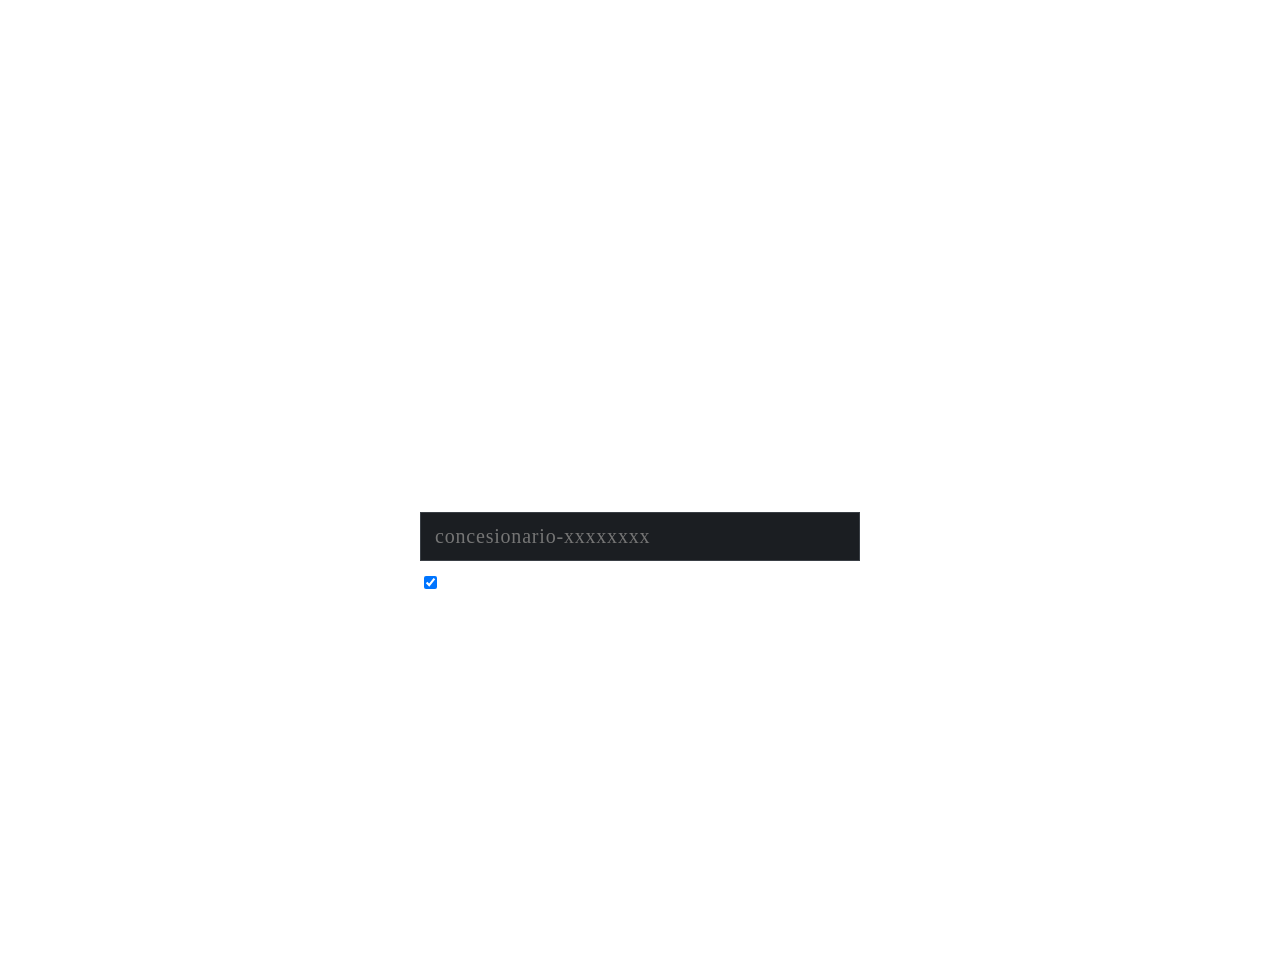
<file: tools/shell.html>
<!DOCTYPE html>
<html lang="es-AR">
<head>
<meta charset="utf-8">
<meta name="viewport" content="width=device-width, initial-scale=1">
<meta name="robots" content="noindex, nofollow">
<title>Guía de marca para concesionarios · OMODA &amp; JAECOO</title>
<link rel="preconnect" href="https://fonts.googleapis.com">
<link rel="preconnect" href="https://fonts.gstatic.com" crossorigin>
<link href="https://fonts.googleapis.com/css2?family=Carlito:wght@400;700&amp;display=swap" rel="stylesheet">
<style>
__CSS__
/* Acceso */
html,body{min-height:100%}
.gate{min-height:100vh;background:var(--dark);color:#fff;display:flex;align-items:center;justify-content:center;padding:32px 20px}
.gate-box{width:100%;max-width:440px;display:flex;flex-direction:column;gap:22px}
.gate-box .glogo{width:260px;max-width:80%}
.gate-box h1{font-size:34px;color:#fff}
.gate-box p{color:var(--silver);font-size:17px}
.gate form{display:flex;flex-direction:column;gap:12px}
.gate label{font-size:13px;letter-spacing:.14em;text-transform:uppercase;color:var(--silver);font-weight:700}
.gate input[type=text]{font:inherit;font-size:20px;padding:12px 14px;border:1px solid #3A3F45;background:#1B1E22;color:#fff;border-radius:0;letter-spacing:.04em}
.gate input[type=text]:focus{outline:2px solid var(--accent);outline-offset:0}
.gate .remember{display:flex;gap:8px;align-items:center;font-size:15px;color:var(--silver);text-transform:none;letter-spacing:0;font-weight:400}
.gate .go{font:inherit;font-size:17px;font-weight:700;background:#fff;color:var(--ink);border:0;padding:12px 16px;cursor:pointer}
.gate .go:disabled{opacity:.6;cursor:wait}
.gate .err{color:#FF9C8F;font-size:15px;min-height:1.3em}
.gate .help{font-size:14px;color:var(--silver)}
.gate .help b{color:#fff;user-select:all}
.top .right{margin-left:auto;display:flex;align-items:center;gap:14px;flex-wrap:wrap;font-size:14px;color:var(--muted)}
.top .who b{color:var(--ink)}
.top .out{font:inherit;font-size:13px;background:none;border:1px solid var(--line);padding:4px 10px;cursor:pointer;color:var(--ink)}
.top .out:hover{border-color:var(--ink)}
[hidden]{display:none !important}
</style>
</head>
<body>

<div class="gate" id="gate">
  <div class="gate-box">
    <span class="glogo" id="g-logo" aria-label="OMODA | JAECOO"></span>
    <div style="display:flex;flex-direction:column;gap:10px">
      <h1>Guía de marca para concesionarios</h1>
      <p>Acceso exclusivo para la red oficial OMODA &amp; JAECOO Argentina.</p>
    </div>
    <form id="gate-form" autocomplete="off">
      <label for="code">Código de tu concesionario</label>
      <input id="code" type="text" inputmode="text" autocapitalize="none" spellcheck="false" placeholder="concesionario-xxxxxxxx">
      <label class="remember" for="remember"><input id="remember" type="checkbox" checked> Recordar en este dispositivo</label>
      <button class="go" id="go" type="submit">Entrar</button>
      <span class="err" id="err" aria-live="polite"></span>
    </form>
    <p class="help">¿No tenés tu código? Pedilo a <b>marketingar@omodaglobal.com</b></p>
  </div>
</div>

<div id="app" hidden>
  <div class="draft"><b>Versión 1</b><span>Lo marcado como “A confirmar” puede cambiar en las próximas versiones.</span></div>
  <header class="top">
    <span class="logo" id="top-logo" aria-label="OMODA | JAECOO"></span>
    <div class="right">
      <span>Guía de marca para concesionarios · Argentina</span>
      <span class="who" id="who"></span>
      <button class="out" type="button" id="logout">Salir</button>
    </div>
  </header>
  <div id="content"></div>
</div>

<script>
const MAIL = "marketingar@omodaglobal.com";
const OJ_LOGO = __OJLOGO__;
const ENTRIES = __ENTRIES__;
const PAYLOAD = __PAYLOAD__;
const ITER = __ITER__;
const STORE_KEY = "oj-guia-codigo";
let LOGOS = {};

document.getElementById('g-logo').innerHTML = OJ_LOGO.replace(/#000000/g,'#FFFFFF');
document.getElementById('top-logo').innerHTML = OJ_LOGO;

const b64 = s => Uint8Array.from(atob(s), ch => ch.charCodeAt(0));
const norm = c => (c||'').trim().toLowerCase().replace(/\s+/g,'');
const CODE_RE = /^([a-z0-9]+)-([a-z0-9]{6,})$/;

async function tryUnlock(raw){
  const code = norm(raw);
  const m = code.match(CODE_RE);
  if(!m || !ENTRIES[m[1]]) return null;
  if(!(window.crypto && crypto.subtle)) throw new Error('nocrypto');
  const e = ENTRIES[m[1]];
  const enc = new TextEncoder(), dec = new TextDecoder();
  const base = await crypto.subtle.importKey('raw', enc.encode(code), 'PBKDF2', false, ['deriveKey']);
  const kek = await crypto.subtle.deriveKey({name:'PBKDF2', salt:b64(e.s), iterations:ITER, hash:'SHA-256'}, base, {name:'AES-GCM', length:256}, false, ['decrypt']);
  let inner;
  try{ inner = JSON.parse(dec.decode(await crypto.subtle.decrypt({name:'AES-GCM', iv:b64(e.i)}, kek, b64(e.c)))); }
  catch(err){ return null; }
  const key = await crypto.subtle.importKey('raw', b64(inner.k), 'AES-GCM', false, ['decrypt']);
  const data = JSON.parse(dec.decode(await crypto.subtle.decrypt({name:'AES-GCM', iv:b64(PAYLOAD.i)}, key, b64(PAYLOAD.c))));
  return {name: inner.n, data, code};
}

function store(code){ try{ localStorage.setItem(STORE_KEY, code); }catch(e){} }
function stored(){ try{ return localStorage.getItem(STORE_KEY); }catch(e){ return null; } }
function forget(){ try{ localStorage.removeItem(STORE_KEY); }catch(e){} }

function openGuide(res, jumpTo){
  LOGOS = res.data.logos;
  document.getElementById('content').innerHTML = res.data.html;
  document.getElementById('who').innerHTML = 'Acceso: <b></b>';
  document.querySelector('#who b').textContent = res.name;
  document.getElementById('gate').hidden = true;
  document.getElementById('app').hidden = false;
  initGuide();
  if(jumpTo){ const t=document.getElementById(jumpTo); if(t) t.scrollIntoView(); }
}

(async function start(){
  const h = location.hash.slice(1);
  const hashIsCode = CODE_RE.test(norm(h)) && ENTRIES[norm(h).split('-')[0]];
  const candidates = [];
  if(hashIsCode) candidates.push(h);
  const s = stored(); if(s) candidates.push(s);
  for(const c of candidates){
    try{
      const res = await tryUnlock(c);
      if(res){
        if(hashIsCode){ store(res.code); try{ history.replaceState(null,'','#inicio'); }catch(e){} }
        openGuide(res, hashIsCode ? null : (h || null));
        return;
      }
    }catch(e){}
  }
  if(s) forget();
  document.getElementById('code').focus();
})();

document.getElementById('gate-form').addEventListener('submit', async (ev)=>{
  ev.preventDefault();
  const btn=document.getElementById('go'), err=document.getElementById('err');
  const val=document.getElementById('code').value;
  err.textContent=''; btn.disabled=true; btn.textContent='Verificando…';
  try{
    const res = await tryUnlock(val);
    if(res){
      if(document.getElementById('remember').checked) store(res.code);
      openGuide(res, null);
    }else{
      err.textContent = 'Ese código no es válido. Revisalo o escribinos a ' + MAIL + '.';
    }
  }catch(e){
    err.textContent = 'Este navegador no permite abrir la guía. Probá con Chrome, Safari o Edge actualizados.';
  }
  btn.disabled=false; btn.textContent='Entrar';
});

/* Link con código abierto sobre una pestaña donde la guía ya estaba cargada */
window.addEventListener('hashchange', async ()=>{
  const h = norm(location.hash.slice(1));
  const m = h.match(CODE_RE);
  if(!m || !ENTRIES[m[1]]) return;
  let res = null;
  try{ res = await tryUnlock(h); }catch(e){ return; }
  if(!res) return;
  store(res.code);
  try{ history.replaceState(null,'','#inicio'); }catch(e){}
  if(!document.getElementById('app').hidden){ location.reload(); return; }
  openGuide(res, null);
});

document.getElementById('logout').addEventListener('click', ()=>{
  forget();
  try{ history.replaceState(null,'','#'); }catch(e){}
  location.reload();
});

__GUIDEJS__
</script>
</body>
</html>
</file>
